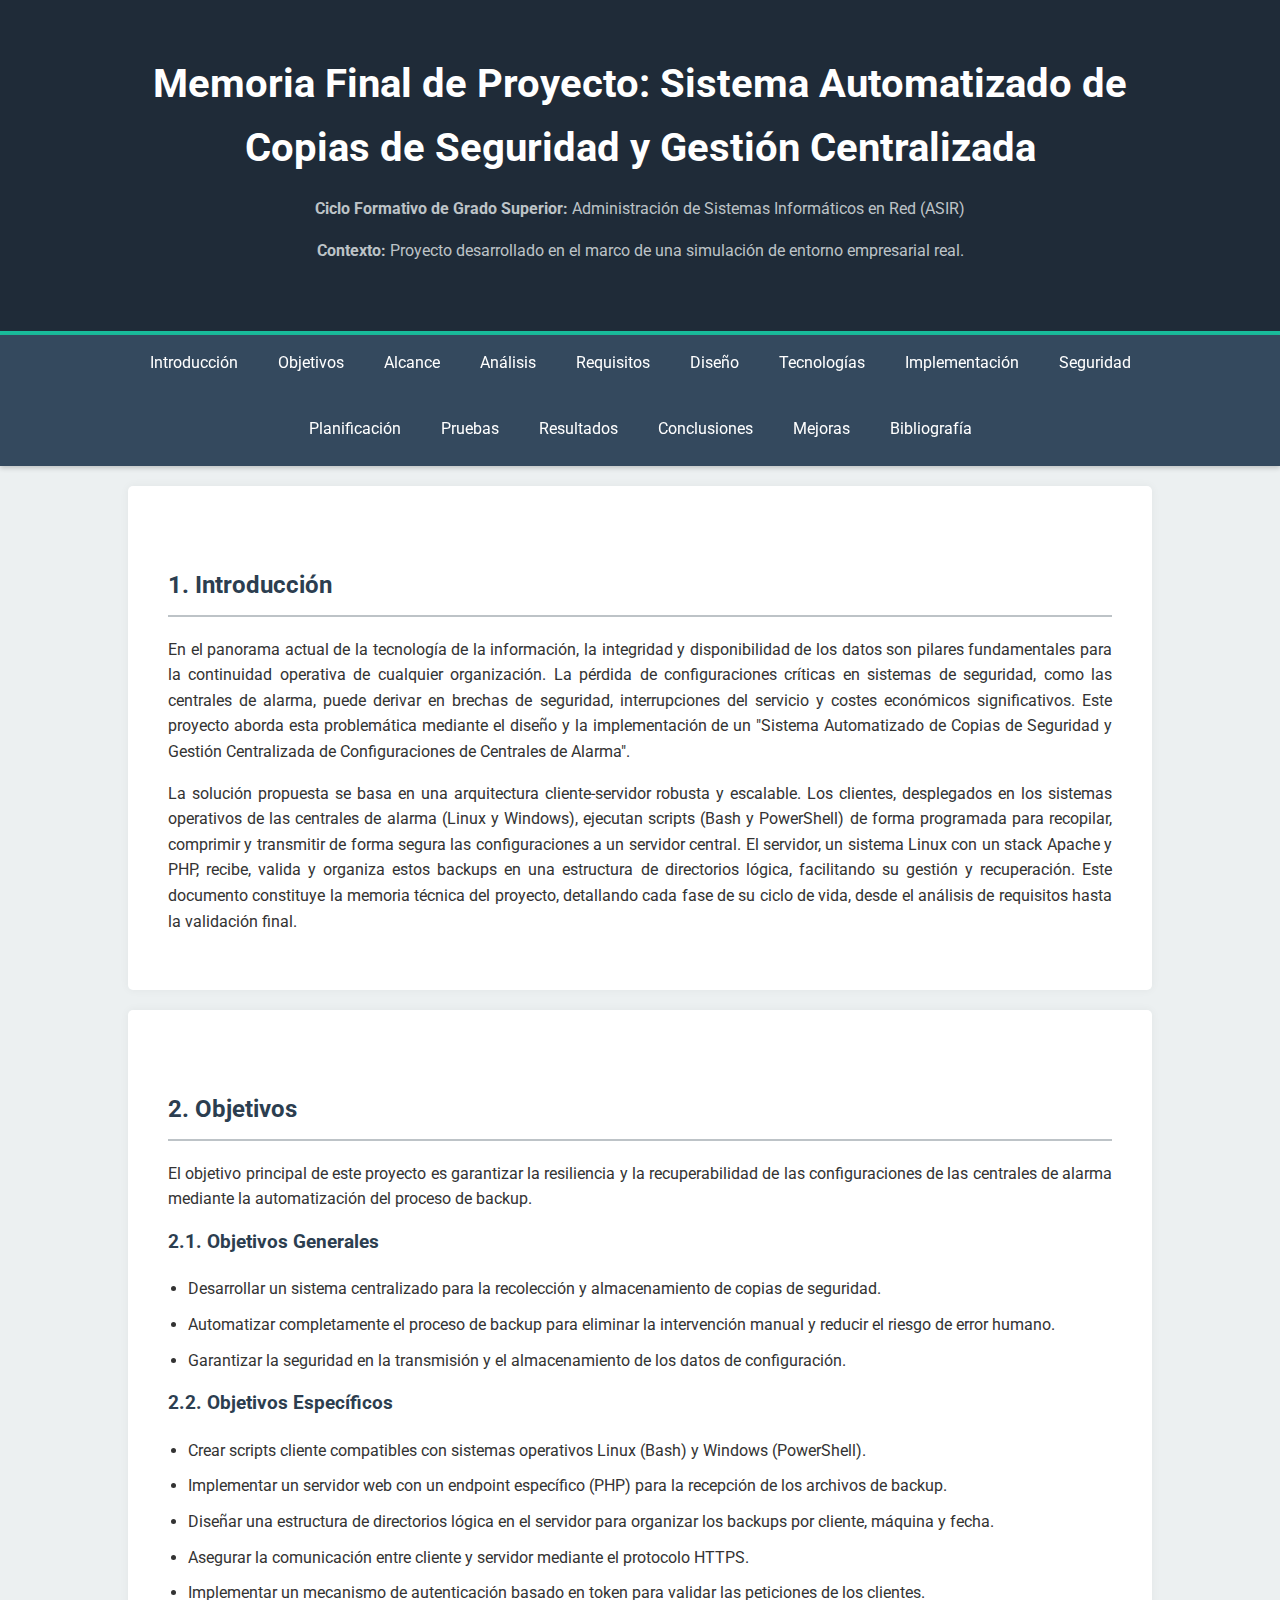
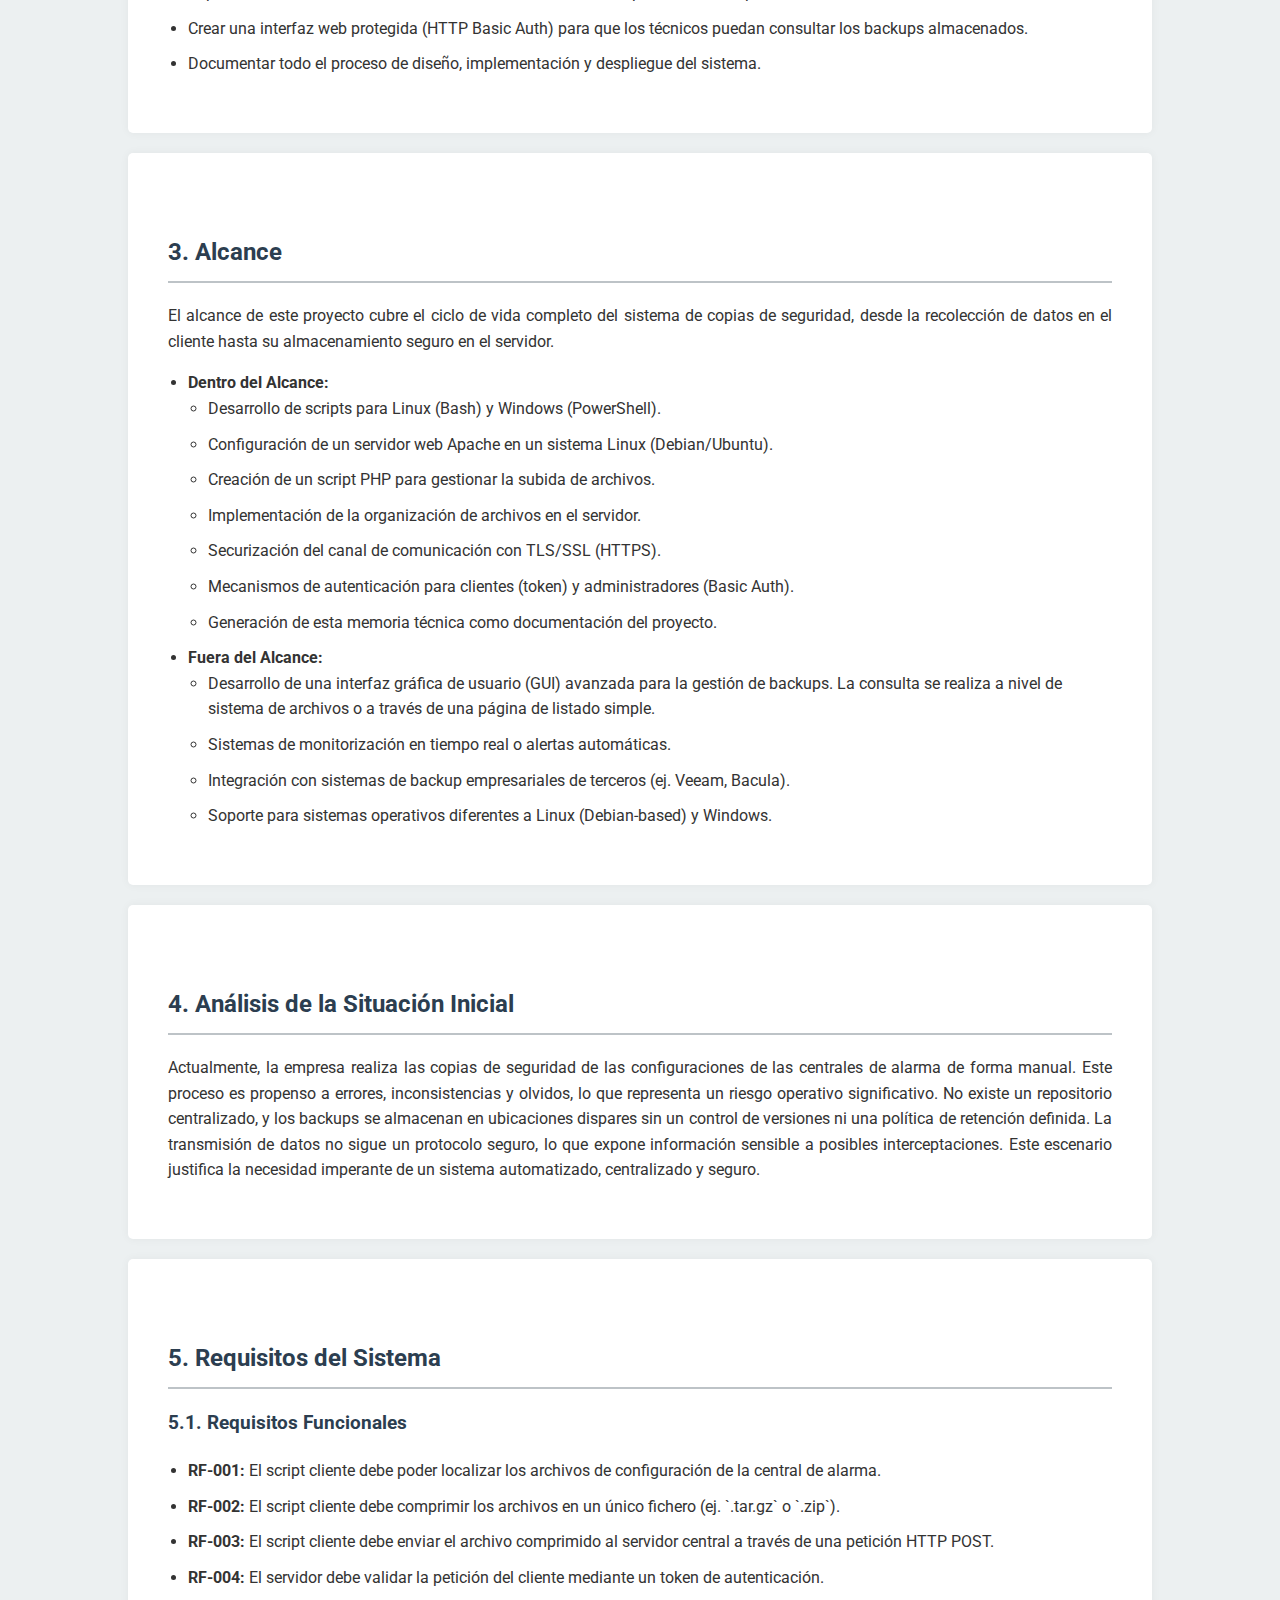
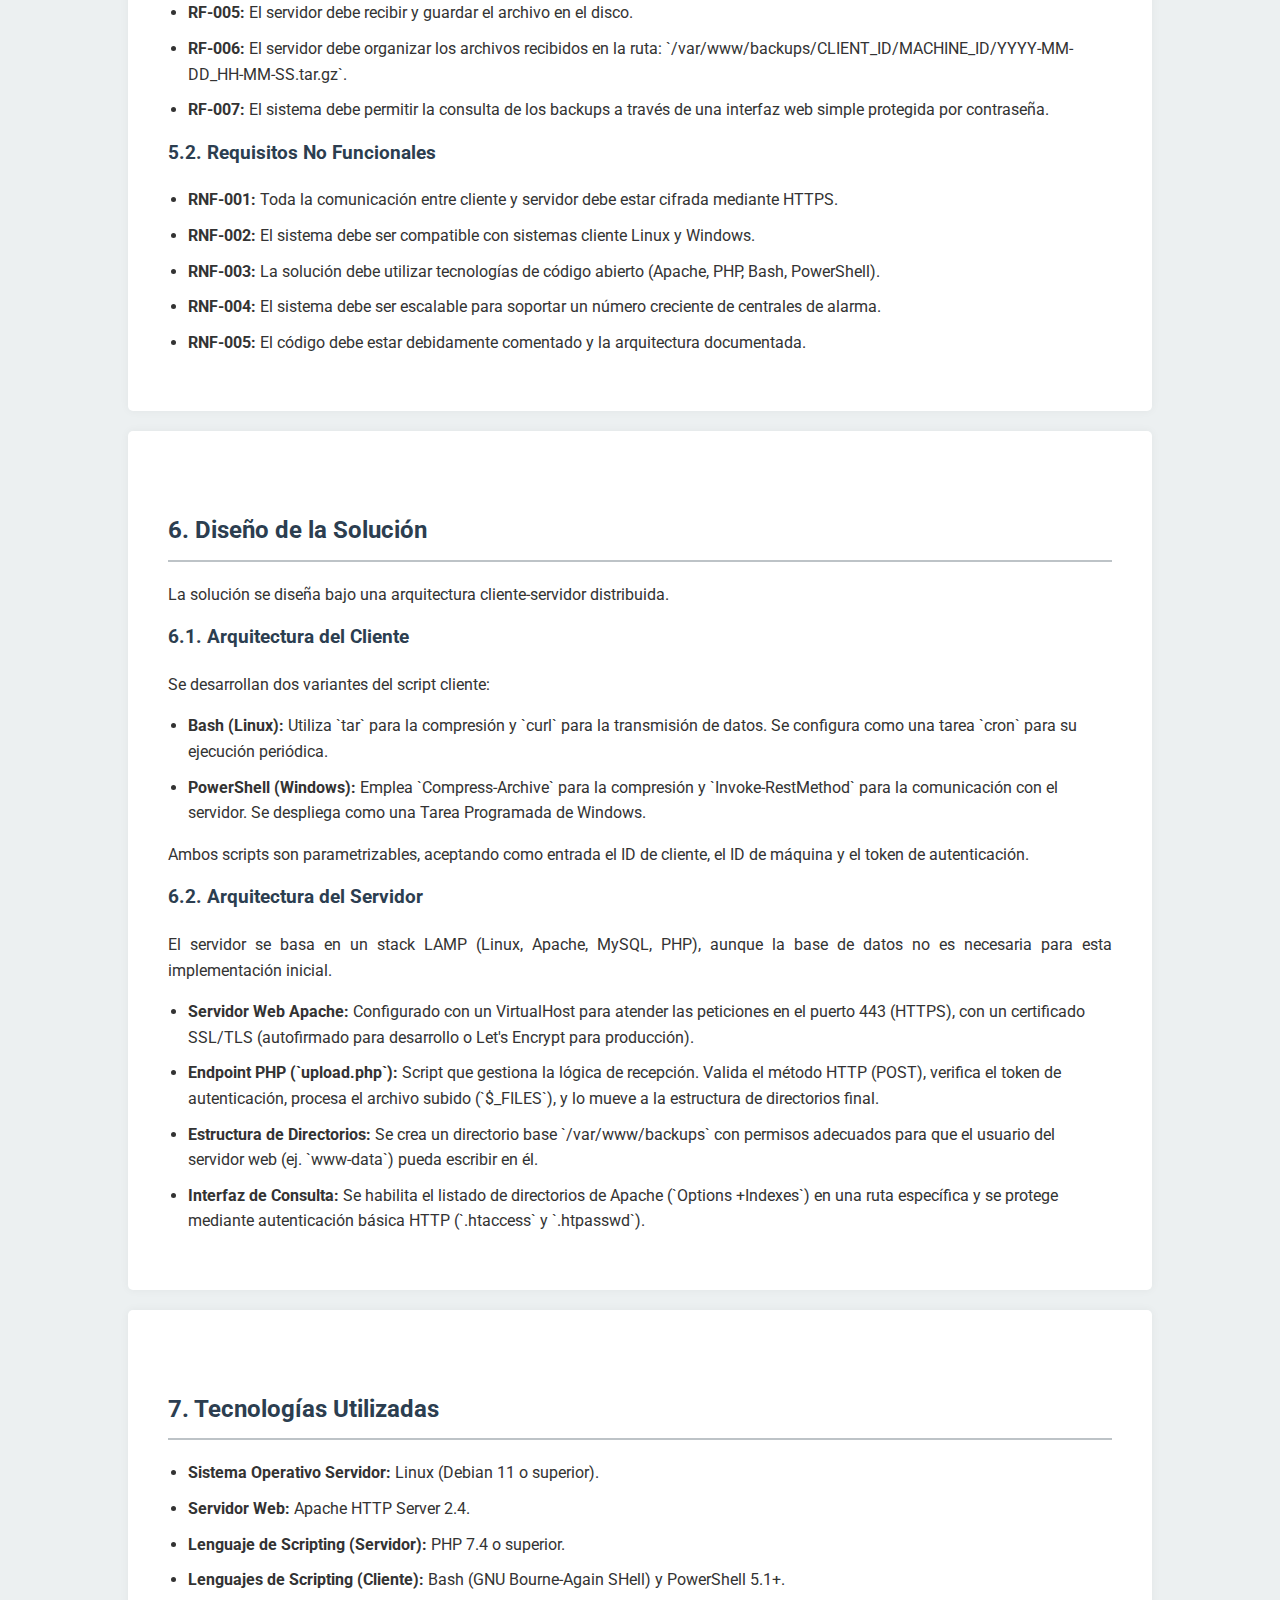
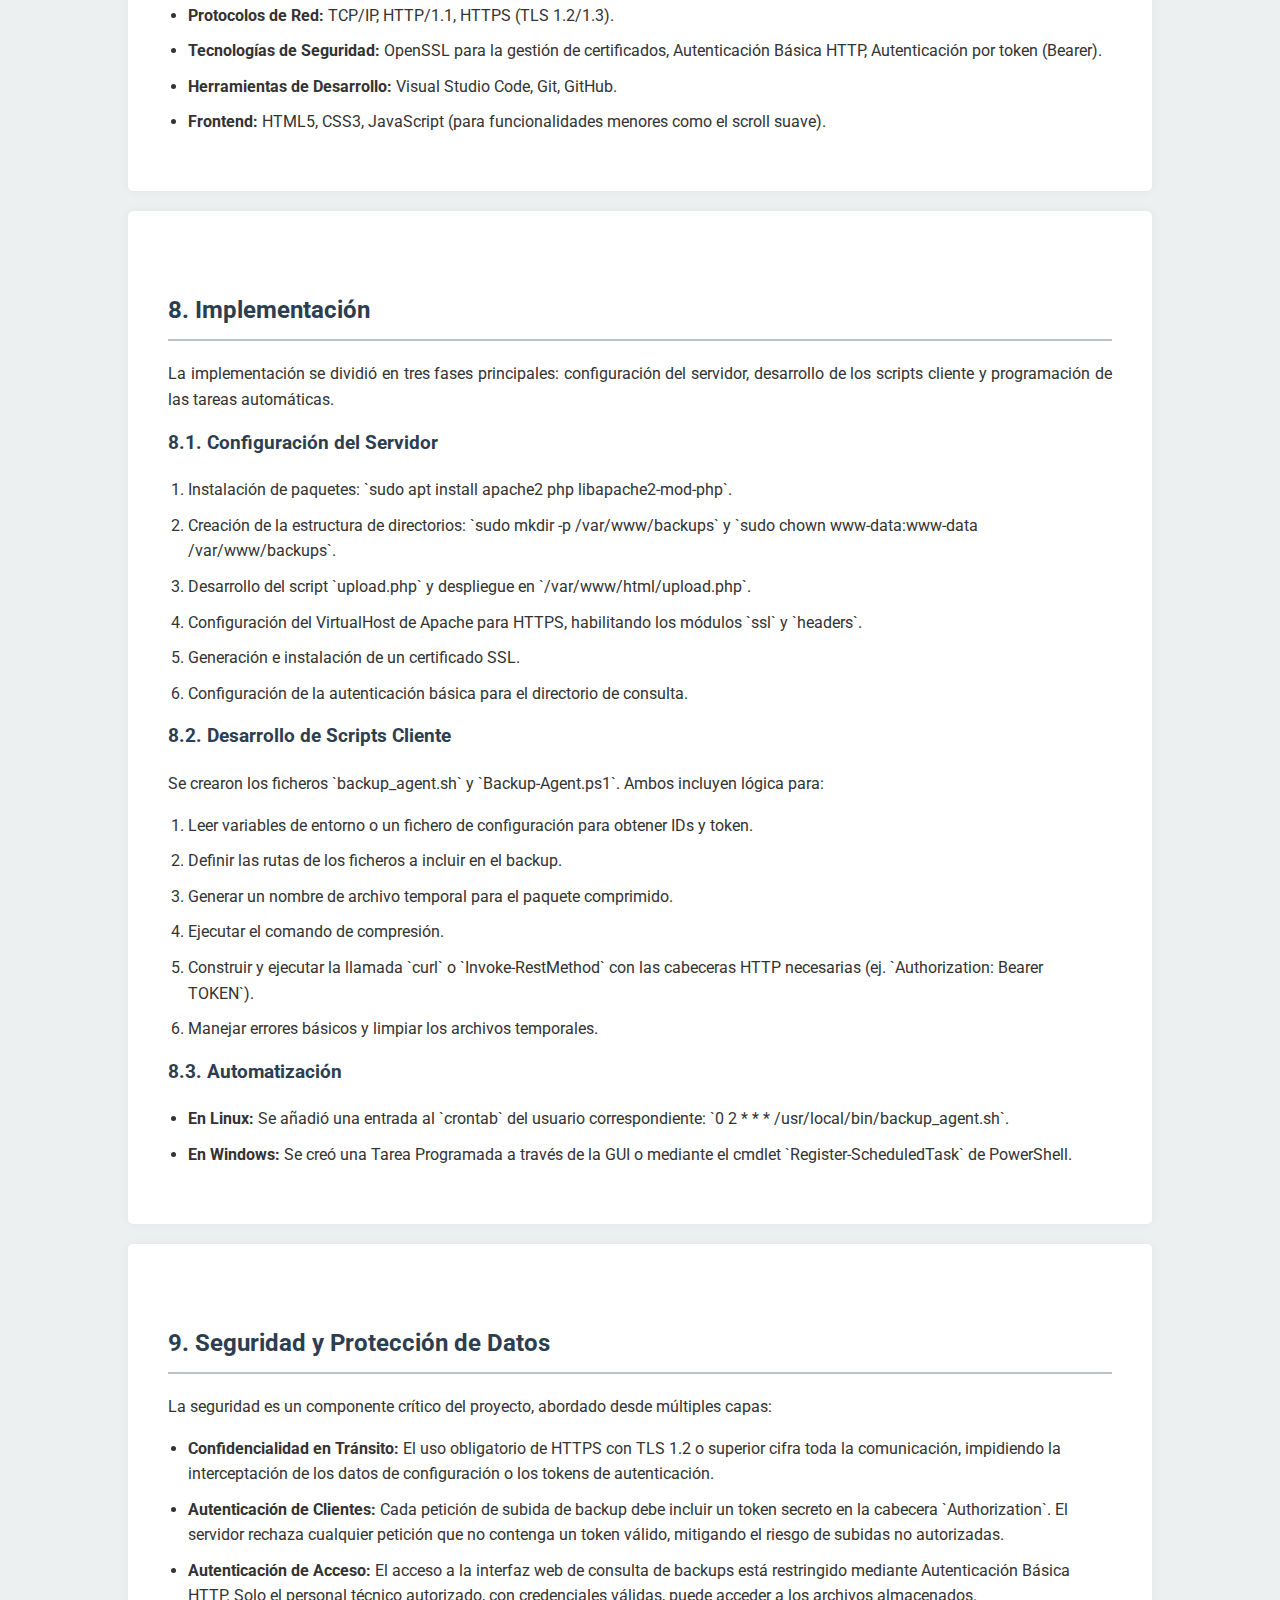
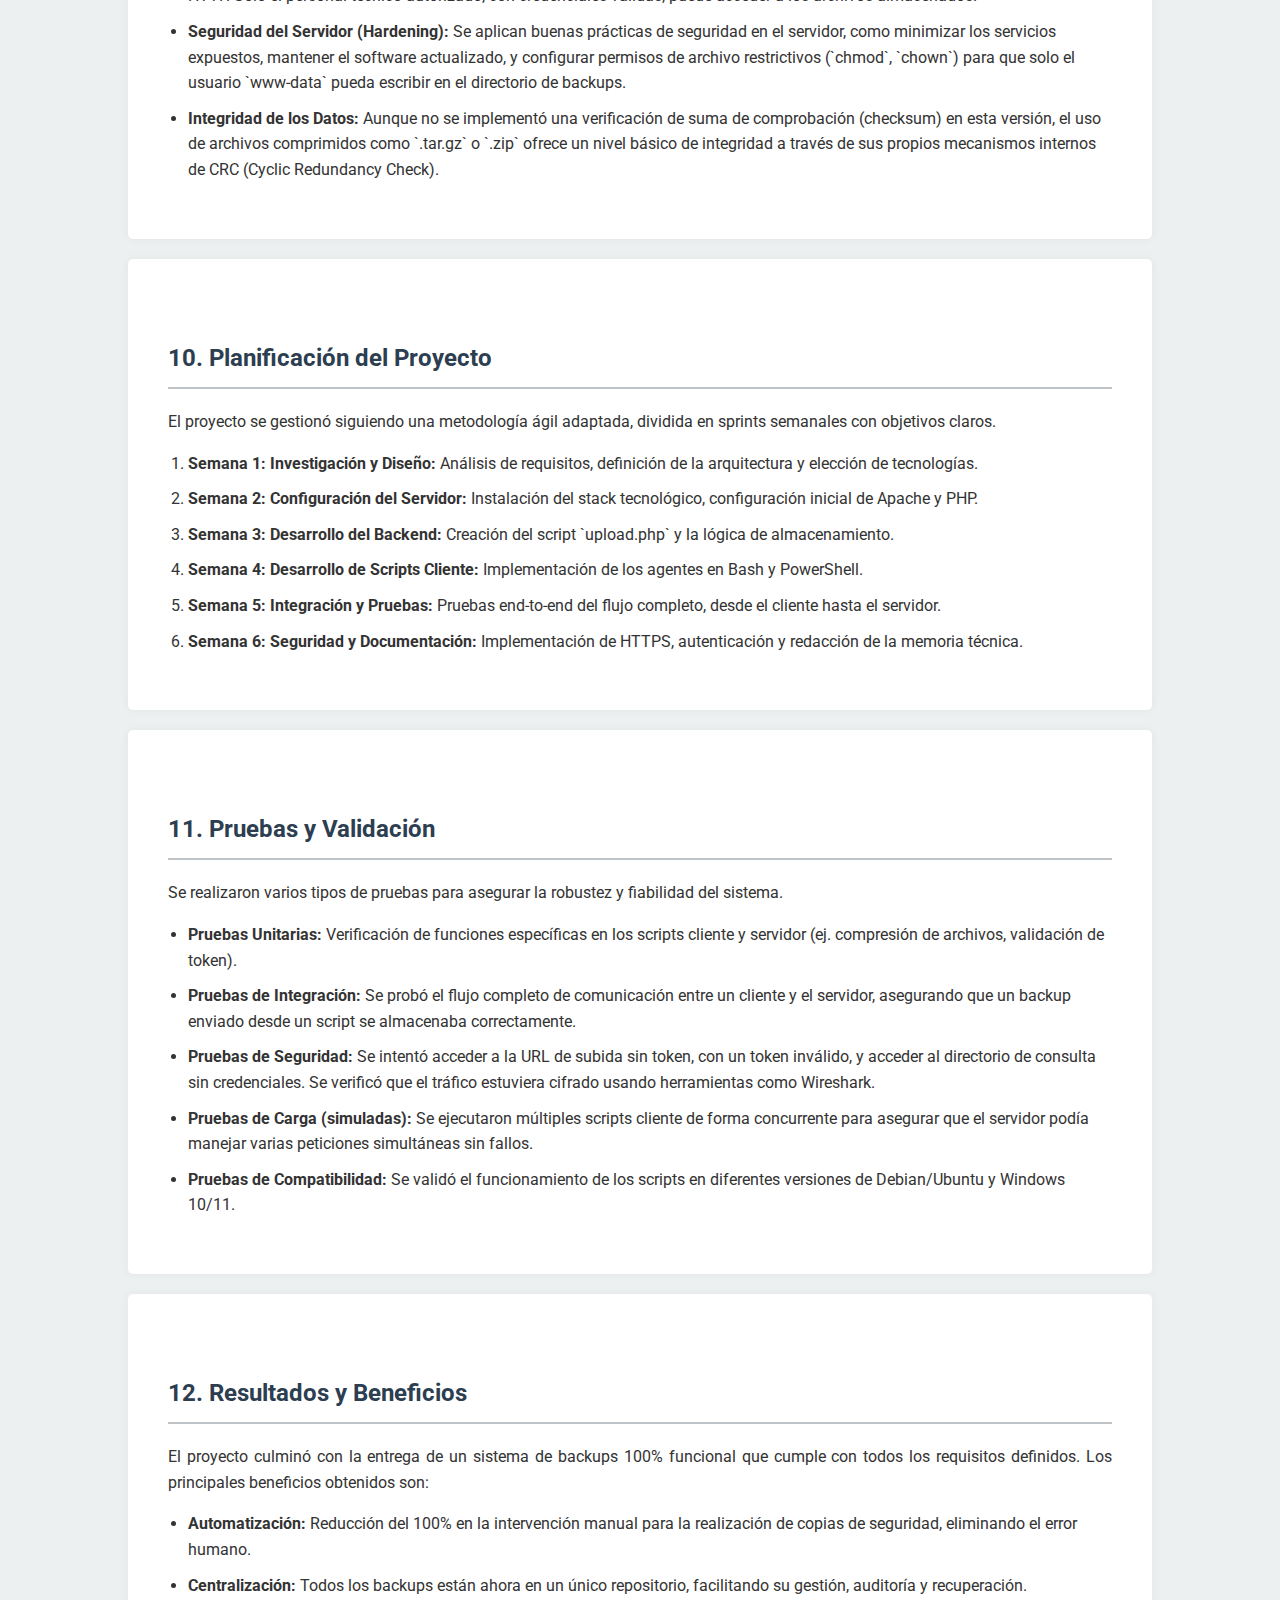
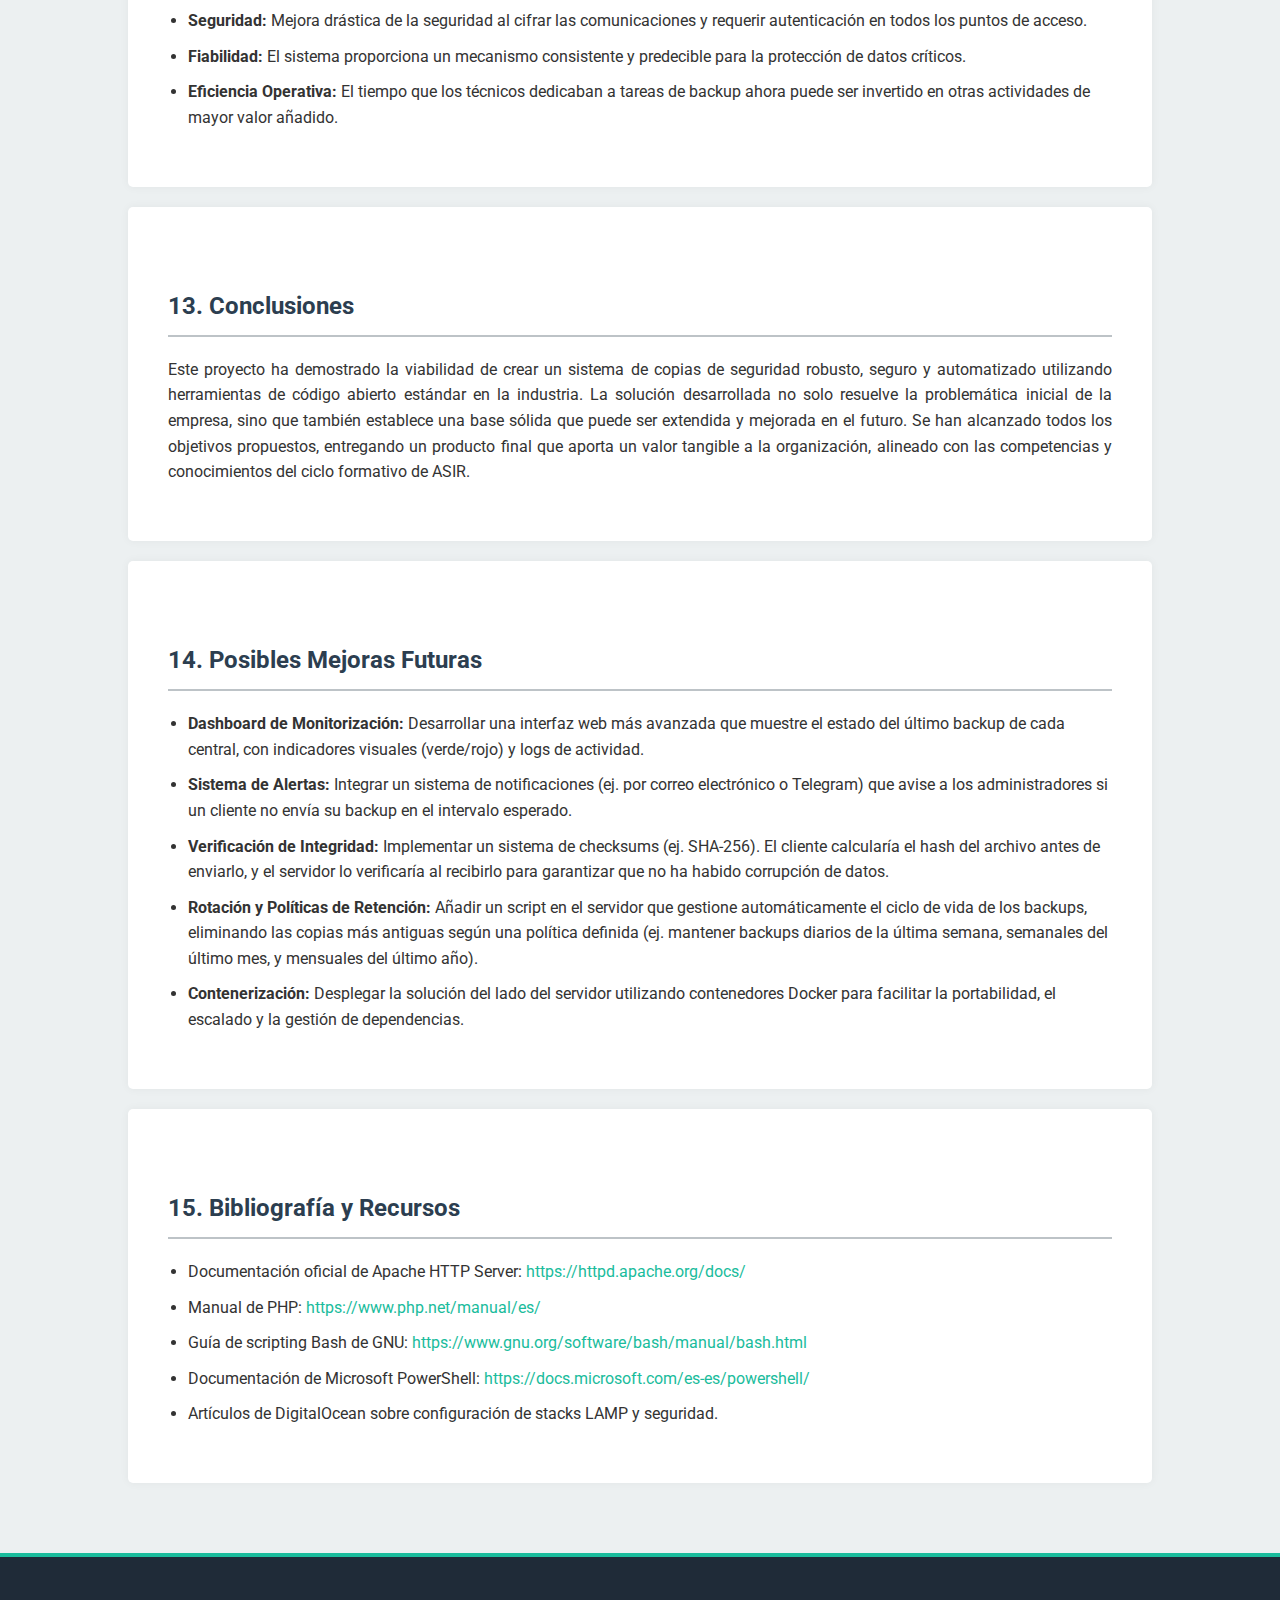
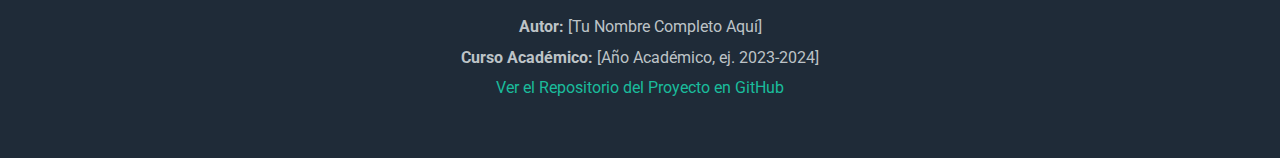
<file: index.html>
<!DOCTYPE html>
<html lang="es">
<head>
    <meta charset="UTF-8">
    <meta name="viewport" content="width=device-width, initial-scale=1.0">
    <title>Proyecto ASIR: Sistema Automatizado de Copias de Seguridad</title>
    <link rel="stylesheet" href="css/style.css">
    <link href="https://fonts.googleapis.com/css2?family=Roboto:wght@300;400;700&display=swap" rel="stylesheet">
</head>
<body>

    <header>
        <div class="container">
            <h1>Memoria Final de Proyecto: Sistema Automatizado de Copias de Seguridad y Gestión Centralizada</h1>
            <p><strong>Ciclo Formativo de Grado Superior:</strong> Administración de Sistemas Informáticos en Red (ASIR)</p>
            <p><strong>Contexto:</strong> Proyecto desarrollado en el marco de una simulación de entorno empresarial real.</p>
        </div>
    </header>

    <nav>
        <div class="container">
            <ul>
                <li><a href="#introduccion">Introducción</a></li>
                <li><a href="#objetivos">Objetivos</a></li>
                <li><a href="#alcance">Alcance</a></li>
                <li><a href="#analisis">Análisis</a></li>
                <li><a href="#requisitos">Requisitos</a></li>
                <li><a href="#diseno">Diseño</a></li>
                <li><a href="#tecnologias">Tecnologías</a></li>
                <li><a href="#implementacion">Implementación</a></li>
                <li><a href="#seguridad">Seguridad</a></li>
                <li><a href="#planificacion">Planificación</a></li>
                <li><a href="#pruebas">Pruebas</a></li>
                <li><a href="#resultados">Resultados</a></li>
                <li><a href="#conclusiones">Conclusiones</a></li>
                <li><a href="#mejoras">Mejoras</a></li>
                <li><a href="#bibliografia">Bibliografía</a></li>
            </ul>
        </div>
    </nav>

    <main class="container">
        <section id="introduccion">
            <h2>1. Introducción</h2>
            <p>En el panorama actual de la tecnología de la información, la integridad y disponibilidad de los datos son pilares fundamentales para la continuidad operativa de cualquier organización. La pérdida de configuraciones críticas en sistemas de seguridad, como las centrales de alarma, puede derivar en brechas de seguridad, interrupciones del servicio y costes económicos significativos. Este proyecto aborda esta problemática mediante el diseño y la implementación de un "Sistema Automatizado de Copias de Seguridad y Gestión Centralizada de Configuraciones de Centrales de Alarma".</p>
            <p>La solución propuesta se basa en una arquitectura cliente-servidor robusta y escalable. Los clientes, desplegados en los sistemas operativos de las centrales de alarma (Linux y Windows), ejecutan scripts (Bash y PowerShell) de forma programada para recopilar, comprimir y transmitir de forma segura las configuraciones a un servidor central. El servidor, un sistema Linux con un stack Apache y PHP, recibe, valida y organiza estos backups en una estructura de directorios lógica, facilitando su gestión y recuperación. Este documento constituye la memoria técnica del proyecto, detallando cada fase de su ciclo de vida, desde el análisis de requisitos hasta la validación final.</p>
        </section>

        <section id="objetivos">
            <h2>2. Objetivos</h2>
            <p>El objetivo principal de este proyecto es garantizar la resiliencia y la recuperabilidad de las configuraciones de las centrales de alarma mediante la automatización del proceso de backup.</p>
            <h3>2.1. Objetivos Generales</h3>
            <ul>
                <li>Desarrollar un sistema centralizado para la recolección y almacenamiento de copias de seguridad.</li>
                <li>Automatizar completamente el proceso de backup para eliminar la intervención manual y reducir el riesgo de error humano.</li>
                <li>Garantizar la seguridad en la transmisión y el almacenamiento de los datos de configuración.</li>
            </ul>
            <h3>2.2. Objetivos Específicos</h3>
            <ul>
                <li>Crear scripts cliente compatibles con sistemas operativos Linux (Bash) y Windows (PowerShell).</li>
                <li>Implementar un servidor web con un endpoint específico (PHP) para la recepción de los archivos de backup.</li>
                <li>Diseñar una estructura de directorios lógica en el servidor para organizar los backups por cliente, máquina y fecha.</li>
                <li>Asegurar la comunicación entre cliente y servidor mediante el protocolo HTTPS.</li>
                <li>Implementar un mecanismo de autenticación basado en token para validar las peticiones de los clientes.</li>
                <li>Crear una interfaz web protegida (HTTP Basic Auth) para que los técnicos puedan consultar los backups almacenados.</li>
                <li>Documentar todo el proceso de diseño, implementación y despliegue del sistema.</li>
            </ul>
        </section>

        <section id="alcance">
            <h2>3. Alcance</h2>
            <p>El alcance de este proyecto cubre el ciclo de vida completo del sistema de copias de seguridad, desde la recolección de datos en el cliente hasta su almacenamiento seguro en el servidor.</p>
            <ul>
                <li><strong>Dentro del Alcance:</strong>
                    <ul>
                        <li>Desarrollo de scripts para Linux (Bash) y Windows (PowerShell).</li>
                        <li>Configuración de un servidor web Apache en un sistema Linux (Debian/Ubuntu).</li>
                        <li>Creación de un script PHP para gestionar la subida de archivos.</li>
                        <li>Implementación de la organización de archivos en el servidor.</li>
                        <li>Securización del canal de comunicación con TLS/SSL (HTTPS).</li>
                        <li>Mecanismos de autenticación para clientes (token) y administradores (Basic Auth).</li>
                        <li>Generación de esta memoria técnica como documentación del proyecto.</li>
                    </ul>
                </li>
                <li><strong>Fuera del Alcance:</strong>
                    <ul>
                        <li>Desarrollo de una interfaz gráfica de usuario (GUI) avanzada para la gestión de backups. La consulta se realiza a nivel de sistema de archivos o a través de una página de listado simple.</li>
                        <li>Sistemas de monitorización en tiempo real o alertas automáticas.</li>
                        <li>Integración con sistemas de backup empresariales de terceros (ej. Veeam, Bacula).</li>
                        <li>Soporte para sistemas operativos diferentes a Linux (Debian-based) y Windows.</li>
                    </ul>
                </li>
            </ul>
        </section>

        <section id="analisis">
            <h2>4. Análisis de la Situación Inicial</h2>
            <p>Actualmente, la empresa realiza las copias de seguridad de las configuraciones de las centrales de alarma de forma manual. Este proceso es propenso a errores, inconsistencias y olvidos, lo que representa un riesgo operativo significativo. No existe un repositorio centralizado, y los backups se almacenan en ubicaciones dispares sin un control de versiones ni una política de retención definida. La transmisión de datos no sigue un protocolo seguro, lo que expone información sensible a posibles interceptaciones. Este escenario justifica la necesidad imperante de un sistema automatizado, centralizado y seguro.</p>
        </section>

        <section id="requisitos">
            <h2>5. Requisitos del Sistema</h2>
            <h3>5.1. Requisitos Funcionales</h3>
            <ul>
                <li><strong>RF-001:</strong> El script cliente debe poder localizar los archivos de configuración de la central de alarma.</li>
                <li><strong>RF-002:</strong> El script cliente debe comprimir los archivos en un único fichero (ej. `.tar.gz` o `.zip`).</li>
                <li><strong>RF-003:</strong> El script cliente debe enviar el archivo comprimido al servidor central a través de una petición HTTP POST.</li>
                <li><strong>RF-004:</strong> El servidor debe validar la petición del cliente mediante un token de autenticación.</li>
                <li><strong>RF-005:</strong> El servidor debe recibir y guardar el archivo en el disco.</li>
                <li><strong>RF-006:</strong> El servidor debe organizar los archivos recibidos en la ruta: `/var/www/backups/CLIENT_ID/MACHINE_ID/YYYY-MM-DD_HH-MM-SS.tar.gz`.</li>
                <li><strong>RF-007:</strong> El sistema debe permitir la consulta de los backups a través de una interfaz web simple protegida por contraseña.</li>
            </ul>
            <h3>5.2. Requisitos No Funcionales</h3>
            <ul>
                <li><strong>RNF-001:</strong> Toda la comunicación entre cliente y servidor debe estar cifrada mediante HTTPS.</li>
                <li><strong>RNF-002:</strong> El sistema debe ser compatible con sistemas cliente Linux y Windows.</li>
                <li><strong>RNF-003:</strong> La solución debe utilizar tecnologías de código abierto (Apache, PHP, Bash, PowerShell).</li>
                <li><strong>RNF-004:</strong> El sistema debe ser escalable para soportar un número creciente de centrales de alarma.</li>
                <li><strong>RNF-005:</strong> El código debe estar debidamente comentado y la arquitectura documentada.</li>
            </ul>
        </section>

        <section id="diseno">
            <h2>6. Diseño de la Solución</h2>
            <p>La solución se diseña bajo una arquitectura cliente-servidor distribuida.</p>
            <h3>6.1. Arquitectura del Cliente</h3>
            <p>Se desarrollan dos variantes del script cliente:</p>
            <ul>
                <li><strong>Bash (Linux):</strong> Utiliza `tar` para la compresión y `curl` para la transmisión de datos. Se configura como una tarea `cron` para su ejecución periódica.</li>
                <li><strong>PowerShell (Windows):</strong> Emplea `Compress-Archive` para la compresión y `Invoke-RestMethod` para la comunicación con el servidor. Se despliega como una Tarea Programada de Windows.</li>
            </ul>
            <p>Ambos scripts son parametrizables, aceptando como entrada el ID de cliente, el ID de máquina y el token de autenticación.</p>
            <h3>6.2. Arquitectura del Servidor</h3>
            <p>El servidor se basa en un stack LAMP (Linux, Apache, MySQL, PHP), aunque la base de datos no es necesaria para esta implementación inicial.</p>
            <ul>
                <li><strong>Servidor Web Apache:</strong> Configurado con un VirtualHost para atender las peticiones en el puerto 443 (HTTPS), con un certificado SSL/TLS (autofirmado para desarrollo o Let's Encrypt para producción).</li>
                <li><strong>Endpoint PHP (`upload.php`):</strong> Script que gestiona la lógica de recepción. Valida el método HTTP (POST), verifica el token de autenticación, procesa el archivo subido (`$_FILES`), y lo mueve a la estructura de directorios final.</li>
                <li><strong>Estructura de Directorios:</strong> Se crea un directorio base `/var/www/backups` con permisos adecuados para que el usuario del servidor web (ej. `www-data`) pueda escribir en él.</li>
                <li><strong>Interfaz de Consulta:</strong> Se habilita el listado de directorios de Apache (`Options +Indexes`) en una ruta específica y se protege mediante autenticación básica HTTP (`.htaccess` y `.htpasswd`).</li>
            </ul>
        </section>

        <section id="tecnologias">
            <h2>7. Tecnologías Utilizadas</h2>
            <ul>
                <li><strong>Sistema Operativo Servidor:</strong> Linux (Debian 11 o superior).</li>
                <li><strong>Servidor Web:</strong> Apache HTTP Server 2.4.</li>
                <li><strong>Lenguaje de Scripting (Servidor):</strong> PHP 7.4 o superior.</li>
                <li><strong>Lenguajes de Scripting (Cliente):</strong> Bash (GNU Bourne-Again SHell) y PowerShell 5.1+.</li>
                <li><strong>Protocolos de Red:</strong> TCP/IP, HTTP/1.1, HTTPS (TLS 1.2/1.3).</li>
                <li><strong>Tecnologías de Seguridad:</strong> OpenSSL para la gestión de certificados, Autenticación Básica HTTP, Autenticación por token (Bearer).</li>
                <li><strong>Herramientas de Desarrollo:</strong> Visual Studio Code, Git, GitHub.</li>
                <li><strong>Frontend:</strong> HTML5, CSS3, JavaScript (para funcionalidades menores como el scroll suave).</li>
            </ul>
        </section>

        <section id="implementacion">
            <h2>8. Implementación</h2>
            <p>La implementación se dividió en tres fases principales: configuración del servidor, desarrollo de los scripts cliente y programación de las tareas automáticas.</p>
            <h3>8.1. Configuración del Servidor</h3>
            <ol>
                <li>Instalación de paquetes: `sudo apt install apache2 php libapache2-mod-php`.</li>
                <li>Creación de la estructura de directorios: `sudo mkdir -p /var/www/backups` y `sudo chown www-data:www-data /var/www/backups`.</li>
                <li>Desarrollo del script `upload.php` y despliegue en `/var/www/html/upload.php`.</li>
                <li>Configuración del VirtualHost de Apache para HTTPS, habilitando los módulos `ssl` y `headers`.</li>
                <li>Generación e instalación de un certificado SSL.</li>
                <li>Configuración de la autenticación básica para el directorio de consulta.</li>
            </ol>
            <h3>8.2. Desarrollo de Scripts Cliente</h3>
            <p>Se crearon los ficheros `backup_agent.sh` y `Backup-Agent.ps1`. Ambos incluyen lógica para:
            <ol>
                <li>Leer variables de entorno o un fichero de configuración para obtener IDs y token.</li>
                <li>Definir las rutas de los ficheros a incluir en el backup.</li>
                <li>Generar un nombre de archivo temporal para el paquete comprimido.</li>
                <li>Ejecutar el comando de compresión.</li>
                <li>Construir y ejecutar la llamada `curl` o `Invoke-RestMethod` con las cabeceras HTTP necesarias (ej. `Authorization: Bearer TOKEN`).</li>
                <li>Manejar errores básicos y limpiar los archivos temporales.</li>
            </ol>
            <h3>8.3. Automatización</h3>
            <ul>
                <li><strong>En Linux:</strong> Se añadió una entrada al `crontab` del usuario correspondiente: `0 2 * * * /usr/local/bin/backup_agent.sh`.</li>
                <li><strong>En Windows:</strong> Se creó una Tarea Programada a través de la GUI o mediante el cmdlet `Register-ScheduledTask` de PowerShell.</li>
            </ul>
        </section>

        <section id="seguridad">
            <h2>9. Seguridad y Protección de Datos</h2>
            <p>La seguridad es un componente crítico del proyecto, abordado desde múltiples capas:</p>
            <ul>
                <li><strong>Confidencialidad en Tránsito:</strong> El uso obligatorio de HTTPS con TLS 1.2 o superior cifra toda la comunicación, impidiendo la interceptación de los datos de configuración o los tokens de autenticación.</li>
                <li><strong>Autenticación de Clientes:</strong> Cada petición de subida de backup debe incluir un token secreto en la cabecera `Authorization`. El servidor rechaza cualquier petición que no contenga un token válido, mitigando el riesgo de subidas no autorizadas.</li>
                <li><strong>Autenticación de Acceso:</strong> El acceso a la interfaz web de consulta de backups está restringido mediante Autenticación Básica HTTP. Solo el personal técnico autorizado, con credenciales válidas, puede acceder a los archivos almacenados.</li>
                <li><strong>Seguridad del Servidor (Hardening):</strong> Se aplican buenas prácticas de seguridad en el servidor, como minimizar los servicios expuestos, mantener el software actualizado, y configurar permisos de archivo restrictivos (`chmod`, `chown`) para que solo el usuario `www-data` pueda escribir en el directorio de backups.</li>
                <li><strong>Integridad de los Datos:</strong> Aunque no se implementó una verificación de suma de comprobación (checksum) en esta versión, el uso de archivos comprimidos como `.tar.gz` o `.zip` ofrece un nivel básico de integridad a través de sus propios mecanismos internos de CRC (Cyclic Redundancy Check).</li>
            </ul>
        </section>

        <section id="planificacion">
            <h2>10. Planificación del Proyecto</h2>
            <p>El proyecto se gestionó siguiendo una metodología ágil adaptada, dividida en sprints semanales con objetivos claros.</p>
            <ol>
                <li><strong>Semana 1: Investigación y Diseño:</strong> Análisis de requisitos, definición de la arquitectura y elección de tecnologías.</li>
                <li><strong>Semana 2: Configuración del Servidor:</strong> Instalación del stack tecnológico, configuración inicial de Apache y PHP.</li>
                <li><strong>Semana 3: Desarrollo del Backend:</strong> Creación del script `upload.php` y la lógica de almacenamiento.</li>
                <li><strong>Semana 4: Desarrollo de Scripts Cliente:</strong> Implementación de los agentes en Bash y PowerShell.</li>
                <li><strong>Semana 5: Integración y Pruebas:</strong> Pruebas end-to-end del flujo completo, desde el cliente hasta el servidor.</li>
                <li><strong>Semana 6: Seguridad y Documentación:</strong> Implementación de HTTPS, autenticación y redacción de la memoria técnica.</li>
            </ol>
        </section>

        <section id="pruebas">
            <h2>11. Pruebas y Validación</h2>
            <p>Se realizaron varios tipos de pruebas para asegurar la robustez y fiabilidad del sistema.</p>
            <ul>
                <li><strong>Pruebas Unitarias:</strong> Verificación de funciones específicas en los scripts cliente y servidor (ej. compresión de archivos, validación de token).</li>
                <li><strong>Pruebas de Integración:</strong> Se probó el flujo completo de comunicación entre un cliente y el servidor, asegurando que un backup enviado desde un script se almacenaba correctamente.</li>
                <li><strong>Pruebas de Seguridad:</strong> Se intentó acceder a la URL de subida sin token, con un token inválido, y acceder al directorio de consulta sin credenciales. Se verificó que el tráfico estuviera cifrado usando herramientas como Wireshark.</li>
                <li><strong>Pruebas de Carga (simuladas):</strong> Se ejecutaron múltiples scripts cliente de forma concurrente para asegurar que el servidor podía manejar varias peticiones simultáneas sin fallos.</li>
                <li><strong>Pruebas de Compatibilidad:</strong> Se validó el funcionamiento de los scripts en diferentes versiones de Debian/Ubuntu y Windows 10/11.</li>
            </ul>
        </section>

        <section id="resultados">
            <h2>12. Resultados y Beneficios</h2>
            <p>El proyecto culminó con la entrega de un sistema de backups 100% funcional que cumple con todos los requisitos definidos. Los principales beneficios obtenidos son:</p>
            <ul>
                <li><strong>Automatización:</strong> Reducción del 100% en la intervención manual para la realización de copias de seguridad, eliminando el error humano.</li>
                <li><strong>Centralización:</strong> Todos los backups están ahora en un único repositorio, facilitando su gestión, auditoría y recuperación.</li>
                <li><strong>Seguridad:</strong> Mejora drástica de la seguridad al cifrar las comunicaciones y requerir autenticación en todos los puntos de acceso.</li>
                <li><strong>Fiabilidad:</strong> El sistema proporciona un mecanismo consistente y predecible para la protección de datos críticos.</li>
                <li><strong>Eficiencia Operativa:</strong> El tiempo que los técnicos dedicaban a tareas de backup ahora puede ser invertido en otras actividades de mayor valor añadido.</li>
            </ul>
        </section>

        <section id="conclusiones">
            <h2>13. Conclusiones</h2>
            <p>Este proyecto ha demostrado la viabilidad de crear un sistema de copias de seguridad robusto, seguro y automatizado utilizando herramientas de código abierto estándar en la industria. La solución desarrollada no solo resuelve la problemática inicial de la empresa, sino que también establece una base sólida que puede ser extendida y mejorada en el futuro. Se han alcanzado todos los objetivos propuestos, entregando un producto final que aporta un valor tangible a la organización, alineado con las competencias y conocimientos del ciclo formativo de ASIR.</p>
        </section>

        <section id="mejoras">
            <h2>14. Posibles Mejoras Futuras</h2>
            <ul>
                <li><strong>Dashboard de Monitorización:</strong> Desarrollar una interfaz web más avanzada que muestre el estado del último backup de cada central, con indicadores visuales (verde/rojo) y logs de actividad.</li>
                <li><strong>Sistema de Alertas:</strong> Integrar un sistema de notificaciones (ej. por correo electrónico o Telegram) que avise a los administradores si un cliente no envía su backup en el intervalo esperado.</li>
                <li><strong>Verificación de Integridad:</strong> Implementar un sistema de checksums (ej. SHA-256). El cliente calcularía el hash del archivo antes de enviarlo, y el servidor lo verificaría al recibirlo para garantizar que no ha habido corrupción de datos.</li>
                <li><strong>Rotación y Políticas de Retención:</strong> Añadir un script en el servidor que gestione automáticamente el ciclo de vida de los backups, eliminando las copias más antiguas según una política definida (ej. mantener backups diarios de la última semana, semanales del último mes, y mensuales del último año).</li>
                <li><strong>Contenerización:</strong> Desplegar la solución del lado del servidor utilizando contenedores Docker para facilitar la portabilidad, el escalado y la gestión de dependencias.</li>
            </ul>
        </section>

        <section id="bibliografia">
            <h2>15. Bibliografía y Recursos</h2>
            <ul>
                <li>Documentación oficial de Apache HTTP Server: <a href="https://httpd.apache.org/docs/" target="_blank">https://httpd.apache.org/docs/</a></li>
                <li>Manual de PHP: <a href="https://www.php.net/manual/es/" target="_blank">https://www.php.net/manual/es/</a></li>
                <li>Guía de scripting Bash de GNU: <a href="https://www.gnu.org/software/bash/manual/bash.html" target="_blank">https://www.gnu.org/software/bash/manual/bash.html</a></li>
                <li>Documentación de Microsoft PowerShell: <a href="https://docs.microsoft.com/es-es/powershell/" target="_blank">https://docs.microsoft.com/es-es/powershell/</a></li>
                <li>Artículos de DigitalOcean sobre configuración de stacks LAMP y seguridad.</li>
            </ul>
        </section>
    </main>

    <footer>
        <div class="container">
            <p><strong>Autor:</strong> [Tu Nombre Completo Aquí]</p>
            <p><strong>Curso Académico:</strong> [Año Académico, ej. 2023-2024]</p>
            <p><a href="[URL de tu Repositorio en GitHub]" target="_blank">Ver el Repositorio del Proyecto en GitHub</a></p>
        </div>
    </footer>

    <script src="js/script.js"></script>
</body>
</html>
</file>
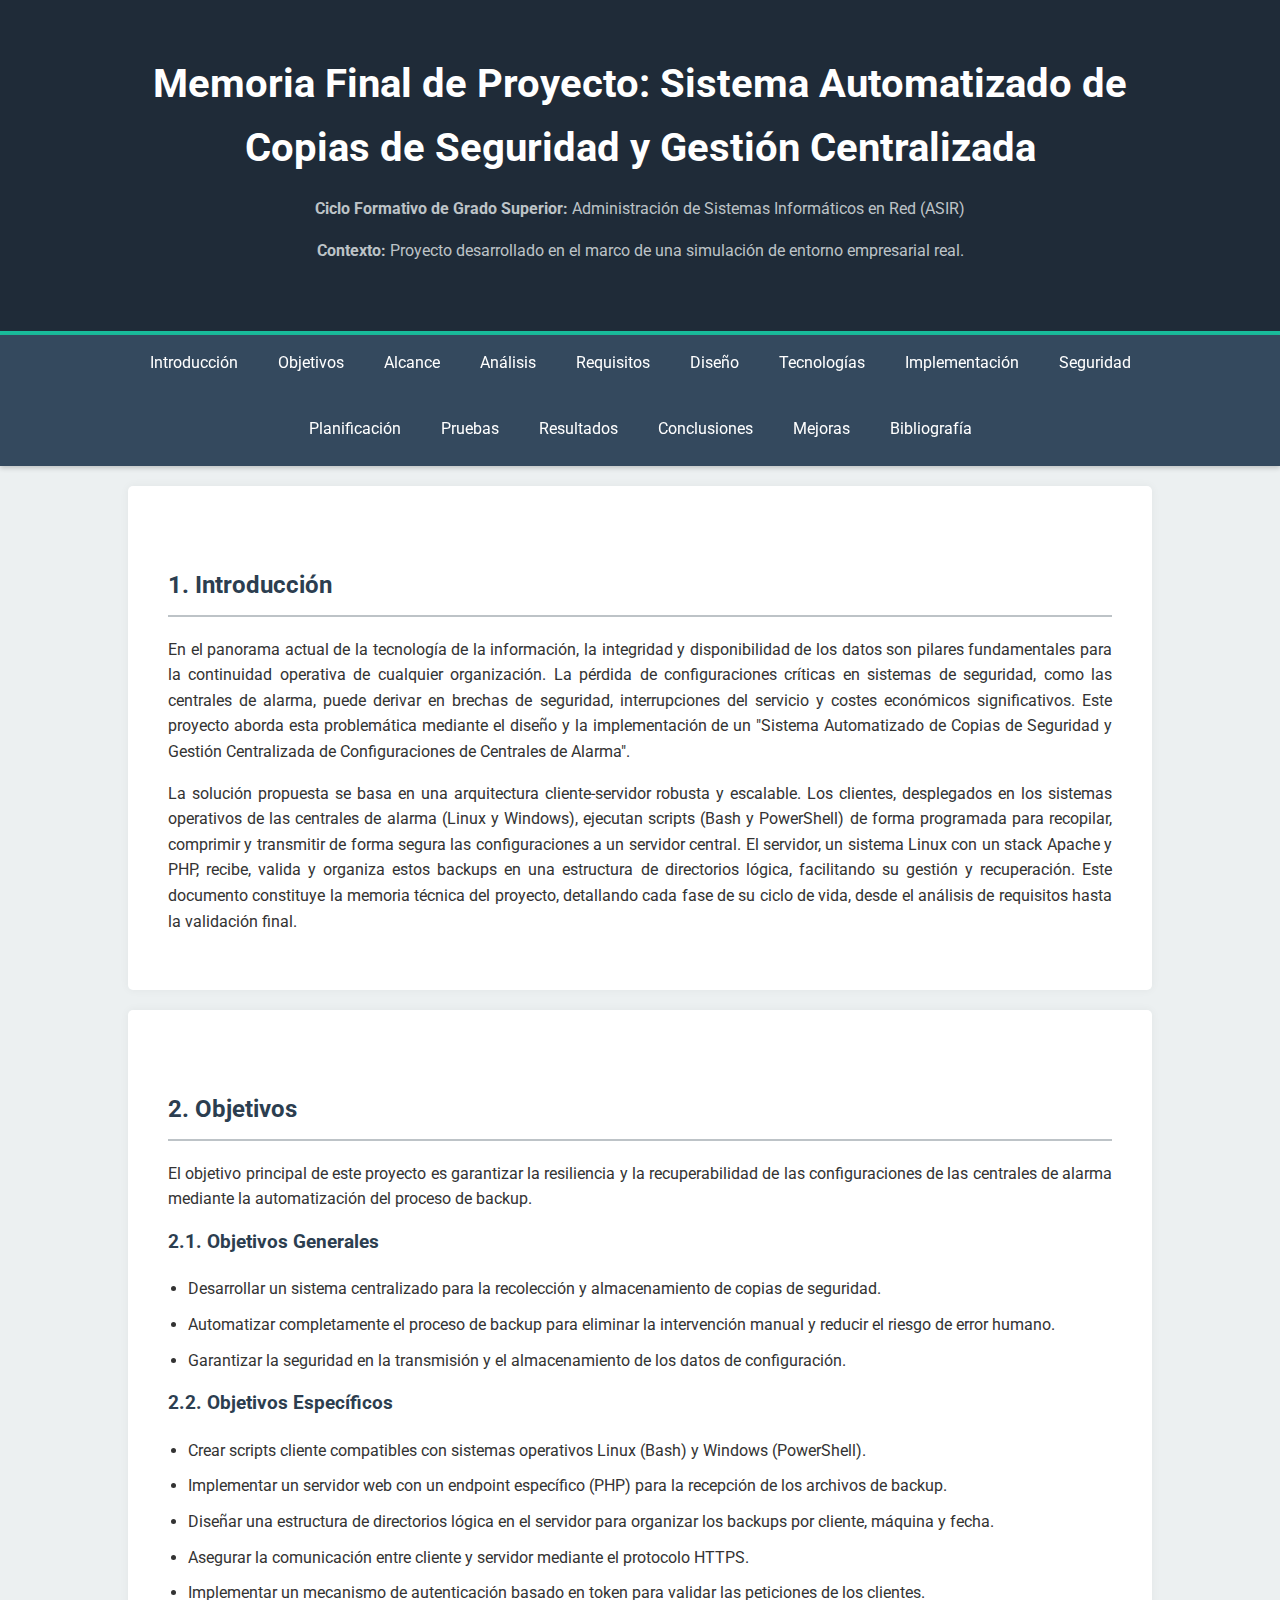
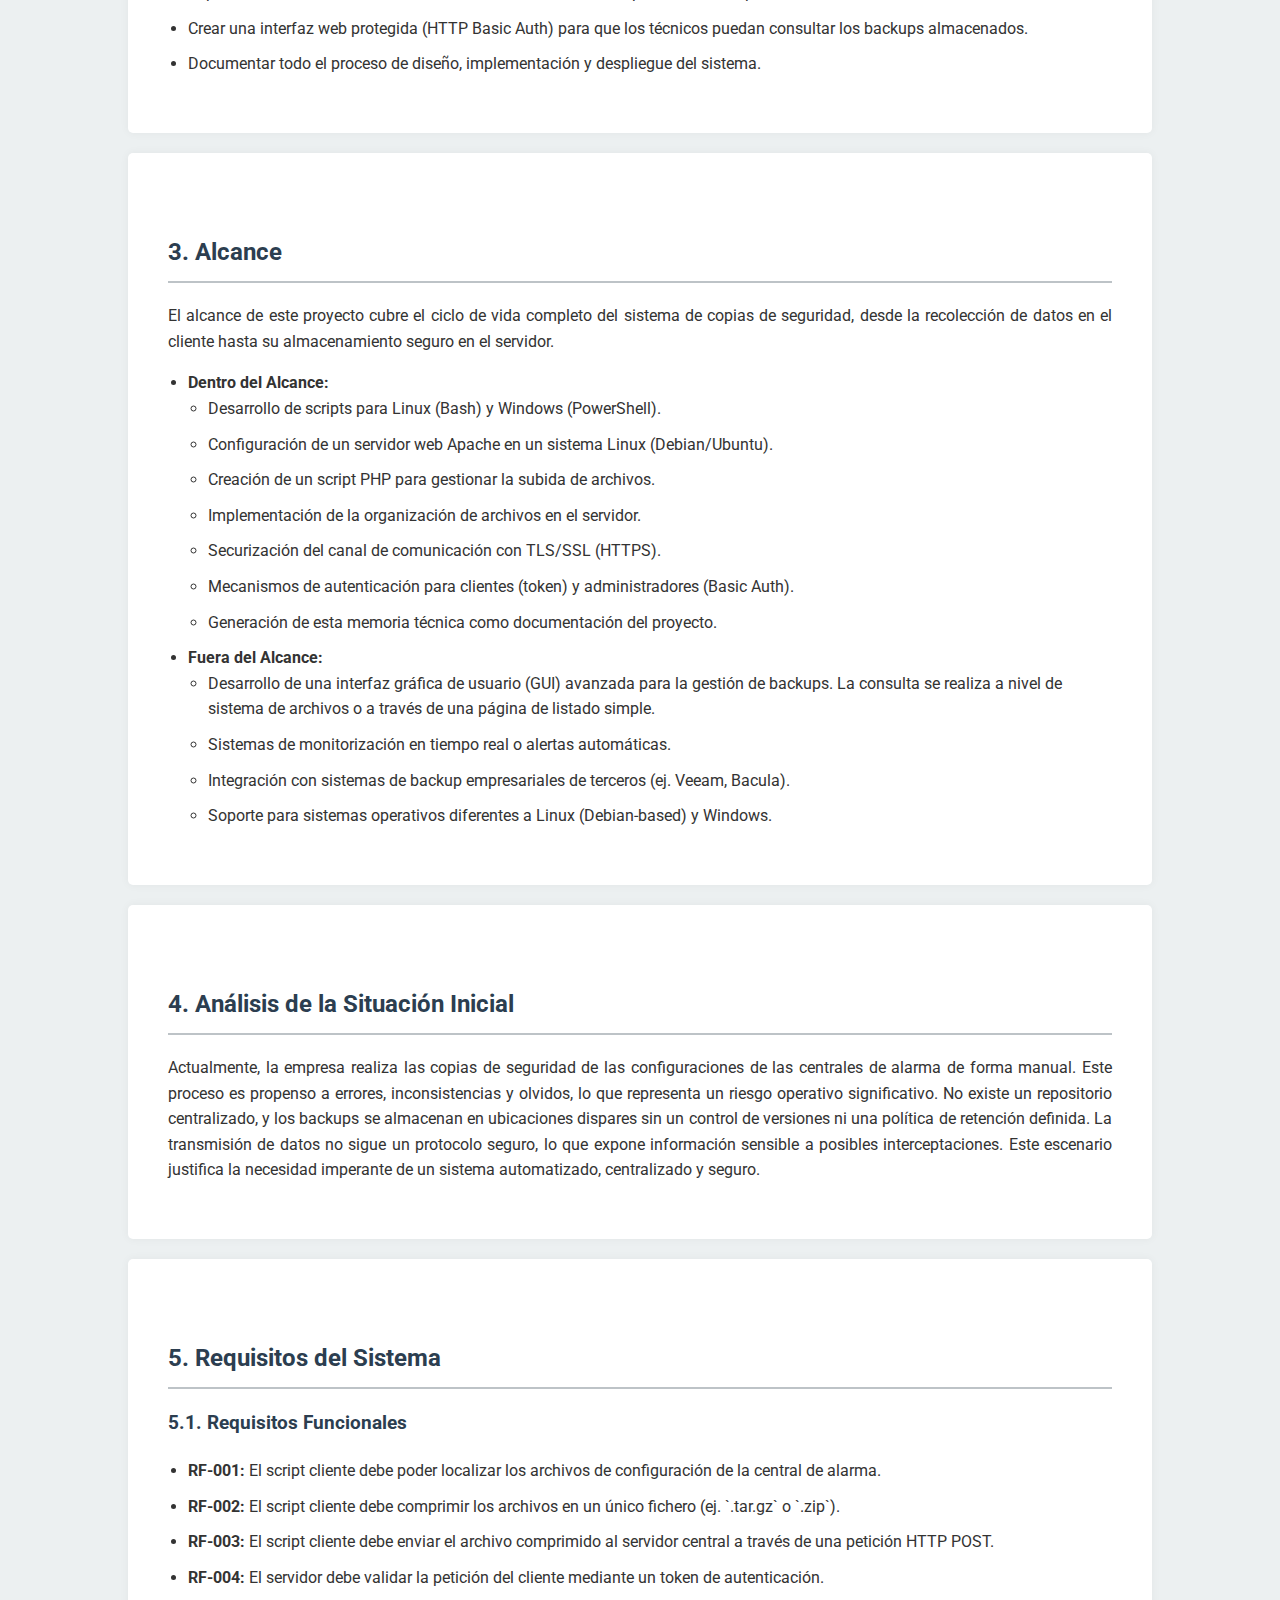
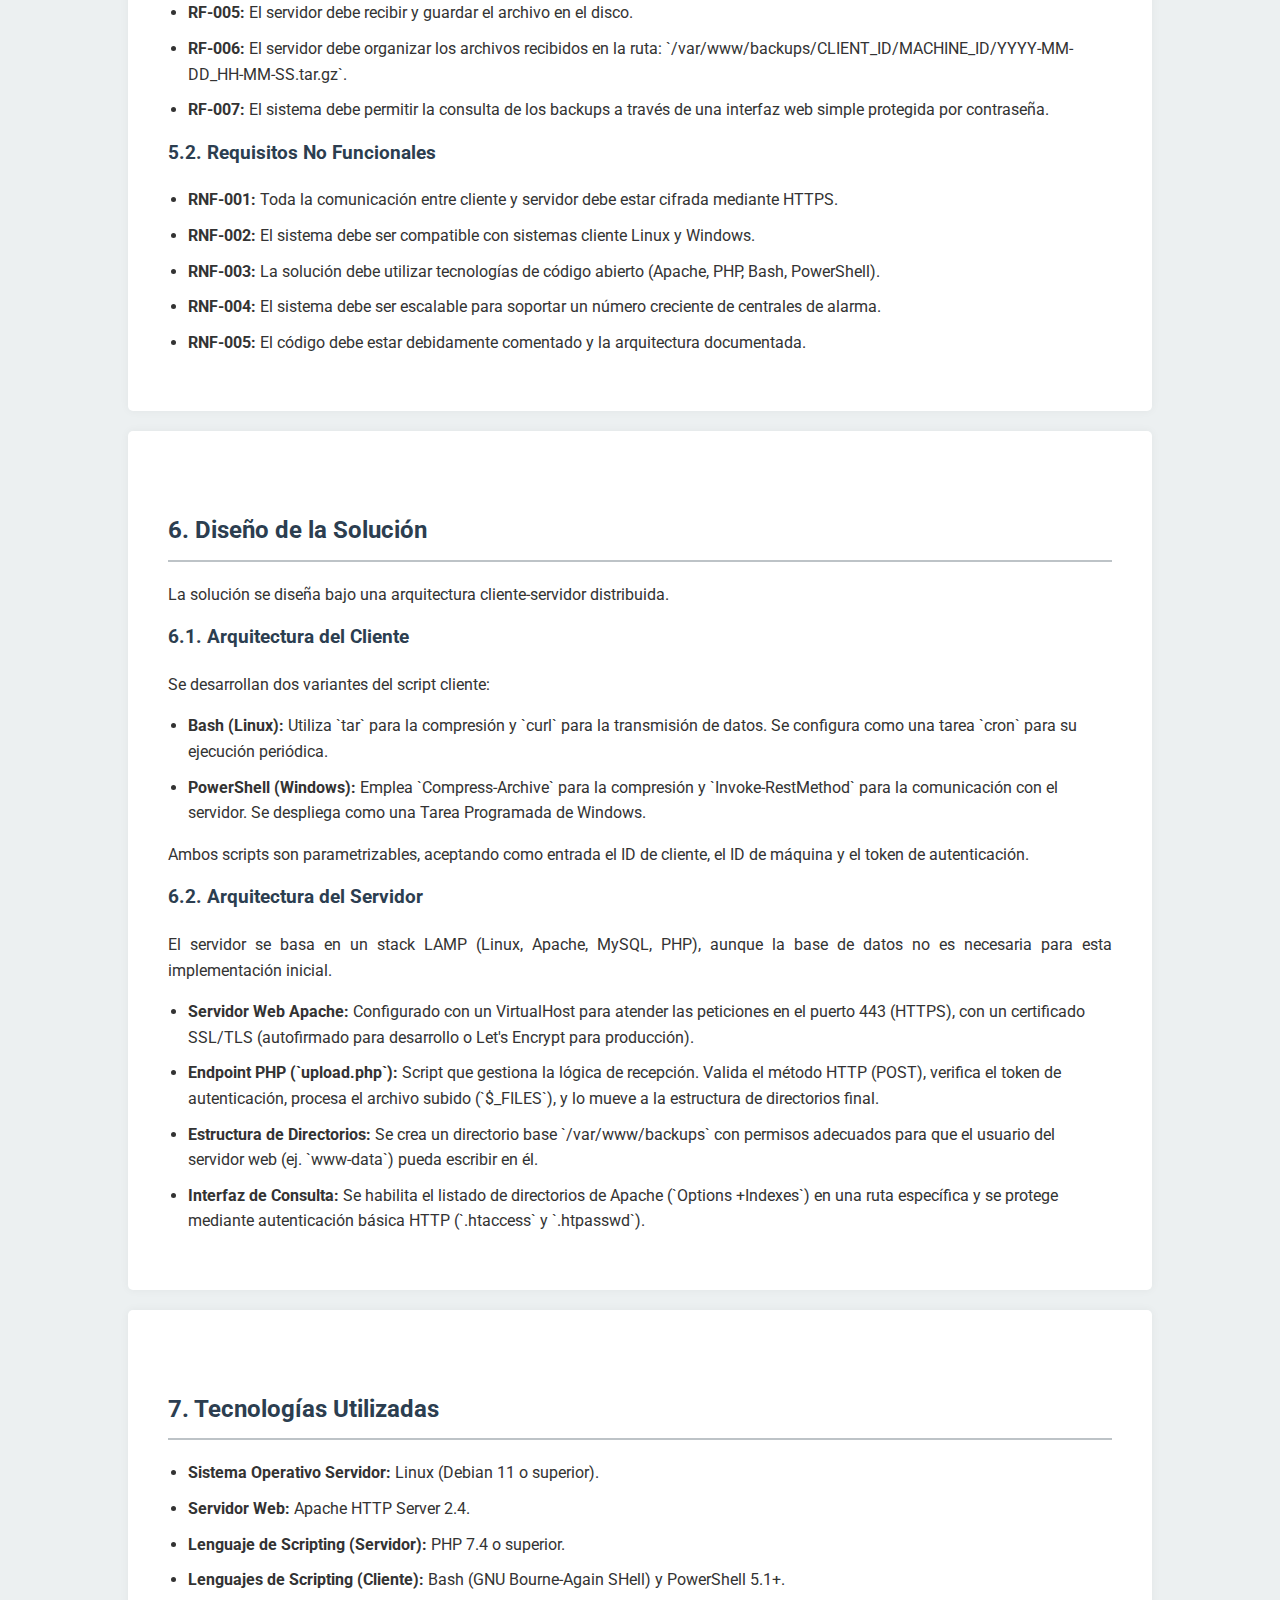
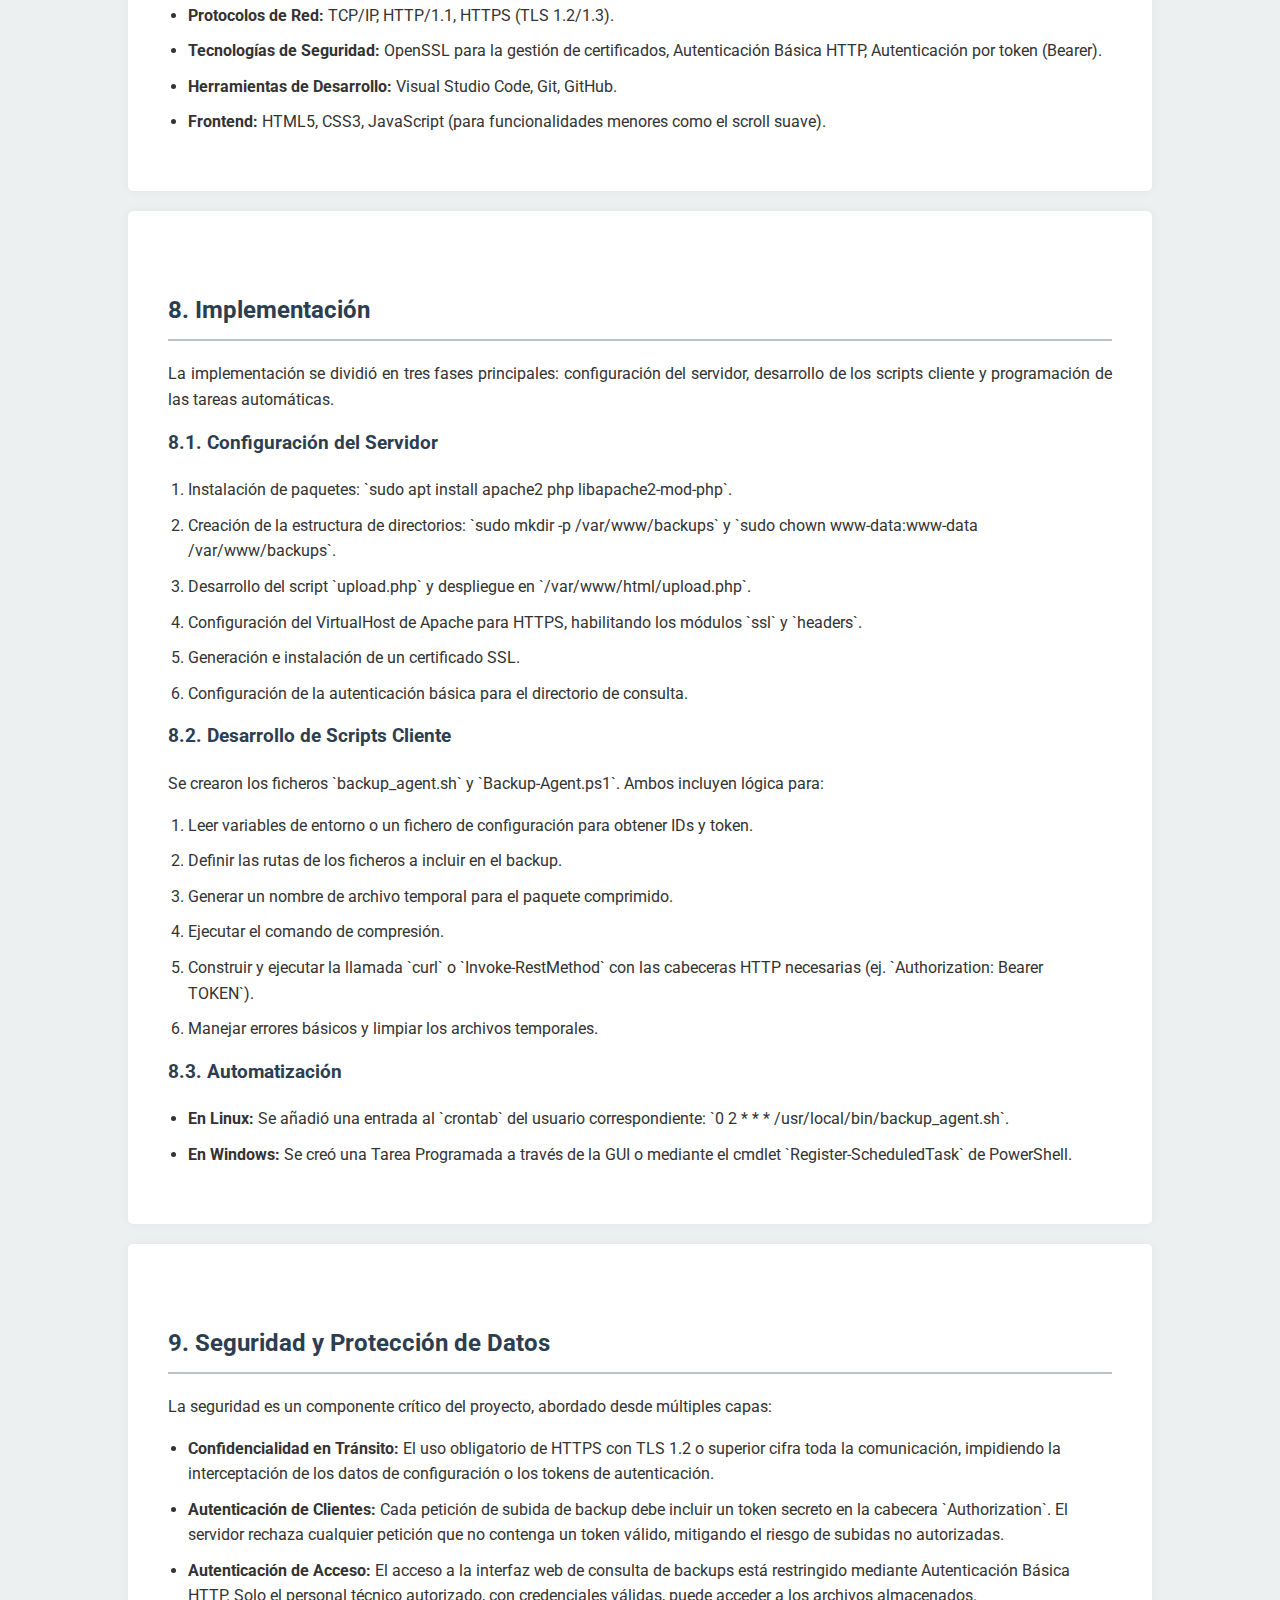
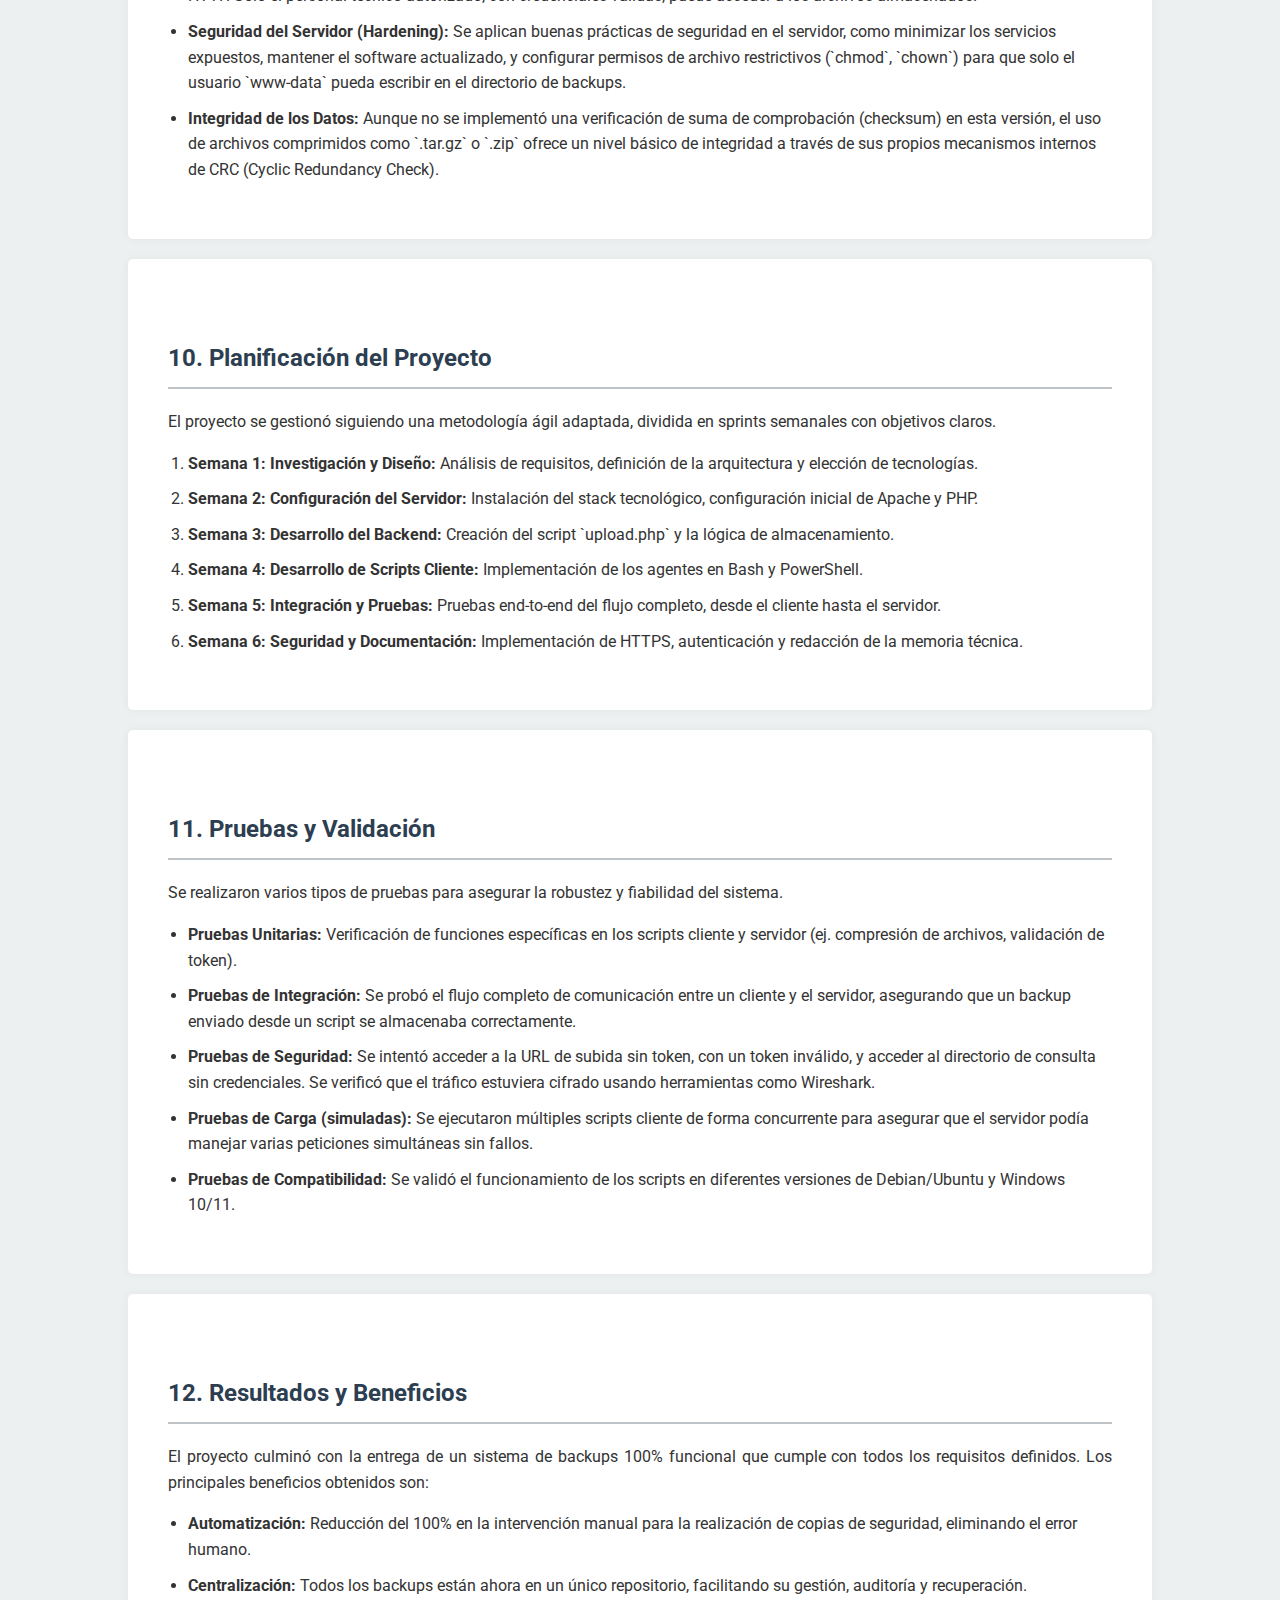
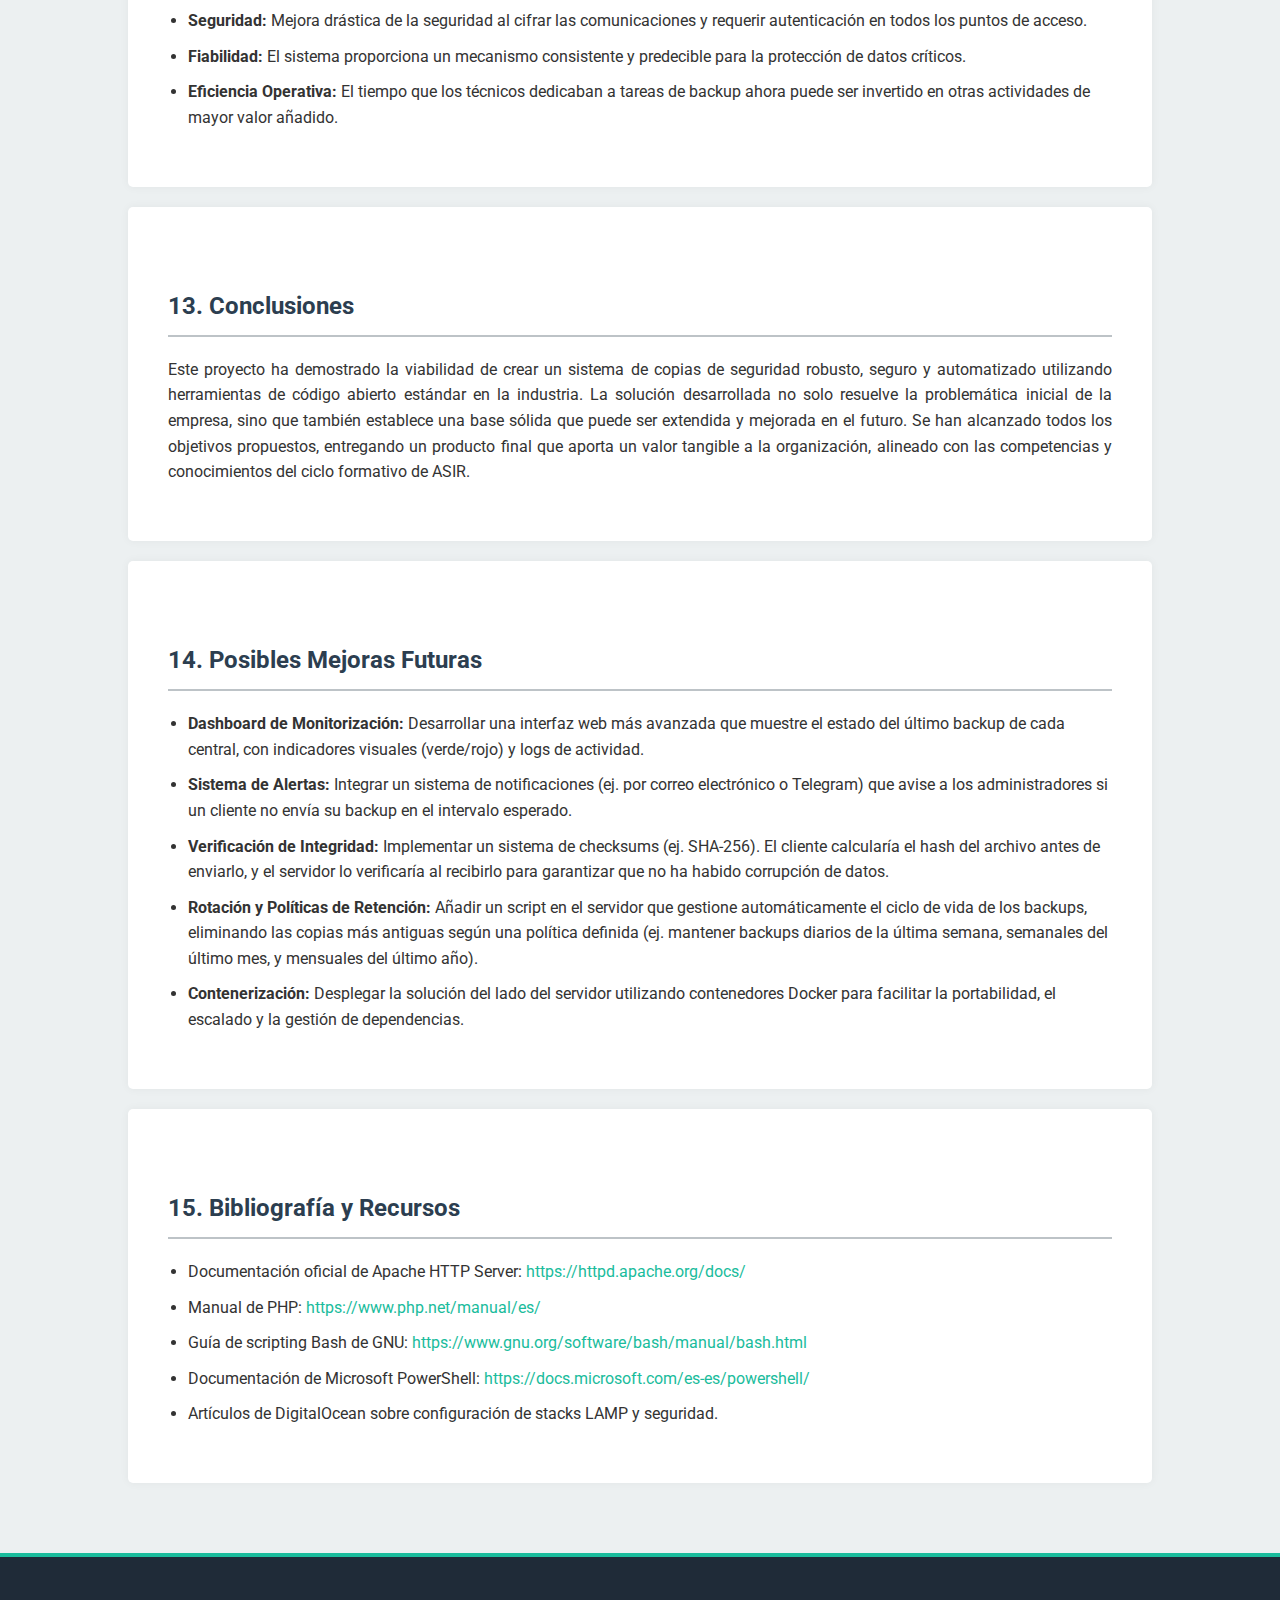
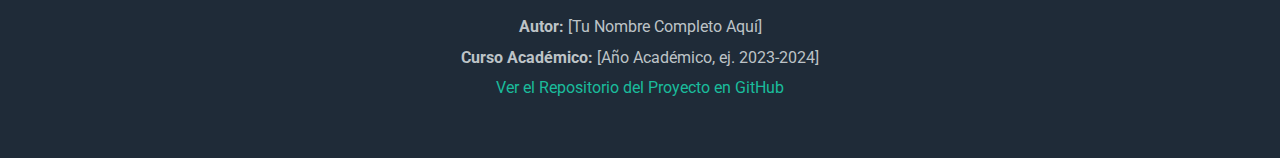
<file: docs/index.html>
<!DOCTYPE html>
<html lang="es">
<head>
    <meta charset="UTF-8">
    <meta name="viewport" content="width=device-width, initial-scale=1.0">
    <title>Proyecto ASIR: Sistema Automatizado de Copias de Seguridad</title>
    <link rel="stylesheet" href="css/style.css">
    <link href="https://fonts.googleapis.com/css2?family=Roboto:wght@300;400;700&display=swap" rel="stylesheet">
</head>
<body>

    <header>
        <div class="container">
            <h1>Memoria Final de Proyecto: Sistema Automatizado de Copias de Seguridad y Gestión Centralizada</h1>
            <p><strong>Ciclo Formativo de Grado Superior:</strong> Administración de Sistemas Informáticos en Red (ASIR)</p>
            <p><strong>Contexto:</strong> Proyecto desarrollado en el marco de una simulación de entorno empresarial real.</p>
        </div>
    </header>

    <nav>
        <div class="container">
            <ul>
                <li><a href="#introduccion">Introducción</a></li>
                <li><a href="#objetivos">Objetivos</a></li>
                <li><a href="#alcance">Alcance</a></li>
                <li><a href="#analisis">Análisis</a></li>
                <li><a href="#requisitos">Requisitos</a></li>
                <li><a href="#diseno">Diseño</a></li>
                <li><a href="#tecnologias">Tecnologías</a></li>
                <li><a href="#implementacion">Implementación</a></li>
                <li><a href="#seguridad">Seguridad</a></li>
                <li><a href="#planificacion">Planificación</a></li>
                <li><a href="#pruebas">Pruebas</a></li>
                <li><a href="#resultados">Resultados</a></li>
                <li><a href="#conclusiones">Conclusiones</a></li>
                <li><a href="#mejoras">Mejoras</a></li>
                <li><a href="#bibliografia">Bibliografía</a></li>
            </ul>
        </div>
    </nav>

    <main class="container">
        <section id="introduccion">
            <h2>1. Introducción</h2>
            <p>En el panorama actual de la tecnología de la información, la integridad y disponibilidad de los datos son pilares fundamentales para la continuidad operativa de cualquier organización. La pérdida de configuraciones críticas en sistemas de seguridad, como las centrales de alarma, puede derivar en brechas de seguridad, interrupciones del servicio y costes económicos significativos. Este proyecto aborda esta problemática mediante el diseño y la implementación de un "Sistema Automatizado de Copias de Seguridad y Gestión Centralizada de Configuraciones de Centrales de Alarma".</p>
            <p>La solución propuesta se basa en una arquitectura cliente-servidor robusta y escalable. Los clientes, desplegados en los sistemas operativos de las centrales de alarma (Linux y Windows), ejecutan scripts (Bash y PowerShell) de forma programada para recopilar, comprimir y transmitir de forma segura las configuraciones a un servidor central. El servidor, un sistema Linux con un stack Apache y PHP, recibe, valida y organiza estos backups en una estructura de directorios lógica, facilitando su gestión y recuperación. Este documento constituye la memoria técnica del proyecto, detallando cada fase de su ciclo de vida, desde el análisis de requisitos hasta la validación final.</p>
        </section>

        <section id="objetivos">
            <h2>2. Objetivos</h2>
            <p>El objetivo principal de este proyecto es garantizar la resiliencia y la recuperabilidad de las configuraciones de las centrales de alarma mediante la automatización del proceso de backup.</p>
            <h3>2.1. Objetivos Generales</h3>
            <ul>
                <li>Desarrollar un sistema centralizado para la recolección y almacenamiento de copias de seguridad.</li>
                <li>Automatizar completamente el proceso de backup para eliminar la intervención manual y reducir el riesgo de error humano.</li>
                <li>Garantizar la seguridad en la transmisión y el almacenamiento de los datos de configuración.</li>
            </ul>
            <h3>2.2. Objetivos Específicos</h3>
            <ul>
                <li>Crear scripts cliente compatibles con sistemas operativos Linux (Bash) y Windows (PowerShell).</li>
                <li>Implementar un servidor web con un endpoint específico (PHP) para la recepción de los archivos de backup.</li>
                <li>Diseñar una estructura de directorios lógica en el servidor para organizar los backups por cliente, máquina y fecha.</li>
                <li>Asegurar la comunicación entre cliente y servidor mediante el protocolo HTTPS.</li>
                <li>Implementar un mecanismo de autenticación basado en token para validar las peticiones de los clientes.</li>
                <li>Crear una interfaz web protegida (HTTP Basic Auth) para que los técnicos puedan consultar los backups almacenados.</li>
                <li>Documentar todo el proceso de diseño, implementación y despliegue del sistema.</li>
            </ul>
        </section>

        <section id="alcance">
            <h2>3. Alcance</h2>
            <p>El alcance de este proyecto cubre el ciclo de vida completo del sistema de copias de seguridad, desde la recolección de datos en el cliente hasta su almacenamiento seguro en el servidor.</p>
            <ul>
                <li><strong>Dentro del Alcance:</strong>
                    <ul>
                        <li>Desarrollo de scripts para Linux (Bash) y Windows (PowerShell).</li>
                        <li>Configuración de un servidor web Apache en un sistema Linux (Debian/Ubuntu).</li>
                        <li>Creación de un script PHP para gestionar la subida de archivos.</li>
                        <li>Implementación de la organización de archivos en el servidor.</li>
                        <li>Securización del canal de comunicación con TLS/SSL (HTTPS).</li>
                        <li>Mecanismos de autenticación para clientes (token) y administradores (Basic Auth).</li>
                        <li>Generación de esta memoria técnica como documentación del proyecto.</li>
                    </ul>
                </li>
                <li><strong>Fuera del Alcance:</strong>
                    <ul>
                        <li>Desarrollo de una interfaz gráfica de usuario (GUI) avanzada para la gestión de backups. La consulta se realiza a nivel de sistema de archivos o a través de una página de listado simple.</li>
                        <li>Sistemas de monitorización en tiempo real o alertas automáticas.</li>
                        <li>Integración con sistemas de backup empresariales de terceros (ej. Veeam, Bacula).</li>
                        <li>Soporte para sistemas operativos diferentes a Linux (Debian-based) y Windows.</li>
                    </ul>
                </li>
            </ul>
        </section>

        <section id="analisis">
            <h2>4. Análisis de la Situación Inicial</h2>
            <p>Actualmente, la empresa realiza las copias de seguridad de las configuraciones de las centrales de alarma de forma manual. Este proceso es propenso a errores, inconsistencias y olvidos, lo que representa un riesgo operativo significativo. No existe un repositorio centralizado, y los backups se almacenan en ubicaciones dispares sin un control de versiones ni una política de retención definida. La transmisión de datos no sigue un protocolo seguro, lo que expone información sensible a posibles interceptaciones. Este escenario justifica la necesidad imperante de un sistema automatizado, centralizado y seguro.</p>
        </section>

        <section id="requisitos">
            <h2>5. Requisitos del Sistema</h2>
            <h3>5.1. Requisitos Funcionales</h3>
            <ul>
                <li><strong>RF-001:</strong> El script cliente debe poder localizar los archivos de configuración de la central de alarma.</li>
                <li><strong>RF-002:</strong> El script cliente debe comprimir los archivos en un único fichero (ej. `.tar.gz` o `.zip`).</li>
                <li><strong>RF-003:</strong> El script cliente debe enviar el archivo comprimido al servidor central a través de una petición HTTP POST.</li>
                <li><strong>RF-004:</strong> El servidor debe validar la petición del cliente mediante un token de autenticación.</li>
                <li><strong>RF-005:</strong> El servidor debe recibir y guardar el archivo en el disco.</li>
                <li><strong>RF-006:</strong> El servidor debe organizar los archivos recibidos en la ruta: `/var/www/backups/CLIENT_ID/MACHINE_ID/YYYY-MM-DD_HH-MM-SS.tar.gz`.</li>
                <li><strong>RF-007:</strong> El sistema debe permitir la consulta de los backups a través de una interfaz web simple protegida por contraseña.</li>
            </ul>
            <h3>5.2. Requisitos No Funcionales</h3>
            <ul>
                <li><strong>RNF-001:</strong> Toda la comunicación entre cliente y servidor debe estar cifrada mediante HTTPS.</li>
                <li><strong>RNF-002:</strong> El sistema debe ser compatible con sistemas cliente Linux y Windows.</li>
                <li><strong>RNF-003:</strong> La solución debe utilizar tecnologías de código abierto (Apache, PHP, Bash, PowerShell).</li>
                <li><strong>RNF-004:</strong> El sistema debe ser escalable para soportar un número creciente de centrales de alarma.</li>
                <li><strong>RNF-005:</strong> El código debe estar debidamente comentado y la arquitectura documentada.</li>
            </ul>
        </section>

        <section id="diseno">
            <h2>6. Diseño de la Solución</h2>
            <p>La solución se diseña bajo una arquitectura cliente-servidor distribuida.</p>
            <h3>6.1. Arquitectura del Cliente</h3>
            <p>Se desarrollan dos variantes del script cliente:</p>
            <ul>
                <li><strong>Bash (Linux):</strong> Utiliza `tar` para la compresión y `curl` para la transmisión de datos. Se configura como una tarea `cron` para su ejecución periódica.</li>
                <li><strong>PowerShell (Windows):</strong> Emplea `Compress-Archive` para la compresión y `Invoke-RestMethod` para la comunicación con el servidor. Se despliega como una Tarea Programada de Windows.</li>
            </ul>
            <p>Ambos scripts son parametrizables, aceptando como entrada el ID de cliente, el ID de máquina y el token de autenticación.</p>
            <h3>6.2. Arquitectura del Servidor</h3>
            <p>El servidor se basa en un stack LAMP (Linux, Apache, MySQL, PHP), aunque la base de datos no es necesaria para esta implementación inicial.</p>
            <ul>
                <li><strong>Servidor Web Apache:</strong> Configurado con un VirtualHost para atender las peticiones en el puerto 443 (HTTPS), con un certificado SSL/TLS (autofirmado para desarrollo o Let's Encrypt para producción).</li>
                <li><strong>Endpoint PHP (`upload.php`):</strong> Script que gestiona la lógica de recepción. Valida el método HTTP (POST), verifica el token de autenticación, procesa el archivo subido (`$_FILES`), y lo mueve a la estructura de directorios final.</li>
                <li><strong>Estructura de Directorios:</strong> Se crea un directorio base `/var/www/backups` con permisos adecuados para que el usuario del servidor web (ej. `www-data`) pueda escribir en él.</li>
                <li><strong>Interfaz de Consulta:</strong> Se habilita el listado de directorios de Apache (`Options +Indexes`) en una ruta específica y se protege mediante autenticación básica HTTP (`.htaccess` y `.htpasswd`).</li>
            </ul>
        </section>

        <section id="tecnologias">
            <h2>7. Tecnologías Utilizadas</h2>
            <ul>
                <li><strong>Sistema Operativo Servidor:</strong> Linux (Debian 11 o superior).</li>
                <li><strong>Servidor Web:</strong> Apache HTTP Server 2.4.</li>
                <li><strong>Lenguaje de Scripting (Servidor):</strong> PHP 7.4 o superior.</li>
                <li><strong>Lenguajes de Scripting (Cliente):</strong> Bash (GNU Bourne-Again SHell) y PowerShell 5.1+.</li>
                <li><strong>Protocolos de Red:</strong> TCP/IP, HTTP/1.1, HTTPS (TLS 1.2/1.3).</li>
                <li><strong>Tecnologías de Seguridad:</strong> OpenSSL para la gestión de certificados, Autenticación Básica HTTP, Autenticación por token (Bearer).</li>
                <li><strong>Herramientas de Desarrollo:</strong> Visual Studio Code, Git, GitHub.</li>
                <li><strong>Frontend:</strong> HTML5, CSS3, JavaScript (para funcionalidades menores como el scroll suave).</li>
            </ul>
        </section>

        <section id="implementacion">
            <h2>8. Implementación</h2>
            <p>La implementación se dividió en tres fases principales: configuración del servidor, desarrollo de los scripts cliente y programación de las tareas automáticas.</p>
            <h3>8.1. Configuración del Servidor</h3>
            <ol>
                <li>Instalación de paquetes: `sudo apt install apache2 php libapache2-mod-php`.</li>
                <li>Creación de la estructura de directorios: `sudo mkdir -p /var/www/backups` y `sudo chown www-data:www-data /var/www/backups`.</li>
                <li>Desarrollo del script `upload.php` y despliegue en `/var/www/html/upload.php`.</li>
                <li>Configuración del VirtualHost de Apache para HTTPS, habilitando los módulos `ssl` y `headers`.</li>
                <li>Generación e instalación de un certificado SSL.</li>
                <li>Configuración de la autenticación básica para el directorio de consulta.</li>
            </ol>
            <h3>8.2. Desarrollo de Scripts Cliente</h3>
            <p>Se crearon los ficheros `backup_agent.sh` y `Backup-Agent.ps1`. Ambos incluyen lógica para:
            <ol>
                <li>Leer variables de entorno o un fichero de configuración para obtener IDs y token.</li>
                <li>Definir las rutas de los ficheros a incluir en el backup.</li>
                <li>Generar un nombre de archivo temporal para el paquete comprimido.</li>
                <li>Ejecutar el comando de compresión.</li>
                <li>Construir y ejecutar la llamada `curl` o `Invoke-RestMethod` con las cabeceras HTTP necesarias (ej. `Authorization: Bearer TOKEN`).</li>
                <li>Manejar errores básicos y limpiar los archivos temporales.</li>
            </ol>
            <h3>8.3. Automatización</h3>
            <ul>
                <li><strong>En Linux:</strong> Se añadió una entrada al `crontab` del usuario correspondiente: `0 2 * * * /usr/local/bin/backup_agent.sh`.</li>
                <li><strong>En Windows:</strong> Se creó una Tarea Programada a través de la GUI o mediante el cmdlet `Register-ScheduledTask` de PowerShell.</li>
            </ul>
        </section>

        <section id="seguridad">
            <h2>9. Seguridad y Protección de Datos</h2>
            <p>La seguridad es un componente crítico del proyecto, abordado desde múltiples capas:</p>
            <ul>
                <li><strong>Confidencialidad en Tránsito:</strong> El uso obligatorio de HTTPS con TLS 1.2 o superior cifra toda la comunicación, impidiendo la interceptación de los datos de configuración o los tokens de autenticación.</li>
                <li><strong>Autenticación de Clientes:</strong> Cada petición de subida de backup debe incluir un token secreto en la cabecera `Authorization`. El servidor rechaza cualquier petición que no contenga un token válido, mitigando el riesgo de subidas no autorizadas.</li>
                <li><strong>Autenticación de Acceso:</strong> El acceso a la interfaz web de consulta de backups está restringido mediante Autenticación Básica HTTP. Solo el personal técnico autorizado, con credenciales válidas, puede acceder a los archivos almacenados.</li>
                <li><strong>Seguridad del Servidor (Hardening):</strong> Se aplican buenas prácticas de seguridad en el servidor, como minimizar los servicios expuestos, mantener el software actualizado, y configurar permisos de archivo restrictivos (`chmod`, `chown`) para que solo el usuario `www-data` pueda escribir en el directorio de backups.</li>
                <li><strong>Integridad de los Datos:</strong> Aunque no se implementó una verificación de suma de comprobación (checksum) en esta versión, el uso de archivos comprimidos como `.tar.gz` o `.zip` ofrece un nivel básico de integridad a través de sus propios mecanismos internos de CRC (Cyclic Redundancy Check).</li>
            </ul>
        </section>

        <section id="planificacion">
            <h2>10. Planificación del Proyecto</h2>
            <p>El proyecto se gestionó siguiendo una metodología ágil adaptada, dividida en sprints semanales con objetivos claros.</p>
            <ol>
                <li><strong>Semana 1: Investigación y Diseño:</strong> Análisis de requisitos, definición de la arquitectura y elección de tecnologías.</li>
                <li><strong>Semana 2: Configuración del Servidor:</strong> Instalación del stack tecnológico, configuración inicial de Apache y PHP.</li>
                <li><strong>Semana 3: Desarrollo del Backend:</strong> Creación del script `upload.php` y la lógica de almacenamiento.</li>
                <li><strong>Semana 4: Desarrollo de Scripts Cliente:</strong> Implementación de los agentes en Bash y PowerShell.</li>
                <li><strong>Semana 5: Integración y Pruebas:</strong> Pruebas end-to-end del flujo completo, desde el cliente hasta el servidor.</li>
                <li><strong>Semana 6: Seguridad y Documentación:</strong> Implementación de HTTPS, autenticación y redacción de la memoria técnica.</li>
            </ol>
        </section>

        <section id="pruebas">
            <h2>11. Pruebas y Validación</h2>
            <p>Se realizaron varios tipos de pruebas para asegurar la robustez y fiabilidad del sistema.</p>
            <ul>
                <li><strong>Pruebas Unitarias:</strong> Verificación de funciones específicas en los scripts cliente y servidor (ej. compresión de archivos, validación de token).</li>
                <li><strong>Pruebas de Integración:</strong> Se probó el flujo completo de comunicación entre un cliente y el servidor, asegurando que un backup enviado desde un script se almacenaba correctamente.</li>
                <li><strong>Pruebas de Seguridad:</strong> Se intentó acceder a la URL de subida sin token, con un token inválido, y acceder al directorio de consulta sin credenciales. Se verificó que el tráfico estuviera cifrado usando herramientas como Wireshark.</li>
                <li><strong>Pruebas de Carga (simuladas):</strong> Se ejecutaron múltiples scripts cliente de forma concurrente para asegurar que el servidor podía manejar varias peticiones simultáneas sin fallos.</li>
                <li><strong>Pruebas de Compatibilidad:</strong> Se validó el funcionamiento de los scripts en diferentes versiones de Debian/Ubuntu y Windows 10/11.</li>
            </ul>
        </section>

        <section id="resultados">
            <h2>12. Resultados y Beneficios</h2>
            <p>El proyecto culminó con la entrega de un sistema de backups 100% funcional que cumple con todos los requisitos definidos. Los principales beneficios obtenidos son:</p>
            <ul>
                <li><strong>Automatización:</strong> Reducción del 100% en la intervención manual para la realización de copias de seguridad, eliminando el error humano.</li>
                <li><strong>Centralización:</strong> Todos los backups están ahora en un único repositorio, facilitando su gestión, auditoría y recuperación.</li>
                <li><strong>Seguridad:</strong> Mejora drástica de la seguridad al cifrar las comunicaciones y requerir autenticación en todos los puntos de acceso.</li>
                <li><strong>Fiabilidad:</strong> El sistema proporciona un mecanismo consistente y predecible para la protección de datos críticos.</li>
                <li><strong>Eficiencia Operativa:</strong> El tiempo que los técnicos dedicaban a tareas de backup ahora puede ser invertido en otras actividades de mayor valor añadido.</li>
            </ul>
        </section>

        <section id="conclusiones">
            <h2>13. Conclusiones</h2>
            <p>Este proyecto ha demostrado la viabilidad de crear un sistema de copias de seguridad robusto, seguro y automatizado utilizando herramientas de código abierto estándar en la industria. La solución desarrollada no solo resuelve la problemática inicial de la empresa, sino que también establece una base sólida que puede ser extendida y mejorada en el futuro. Se han alcanzado todos los objetivos propuestos, entregando un producto final que aporta un valor tangible a la organización, alineado con las competencias y conocimientos del ciclo formativo de ASIR.</p>
        </section>

        <section id="mejoras">
            <h2>14. Posibles Mejoras Futuras</h2>
            <ul>
                <li><strong>Dashboard de Monitorización:</strong> Desarrollar una interfaz web más avanzada que muestre el estado del último backup de cada central, con indicadores visuales (verde/rojo) y logs de actividad.</li>
                <li><strong>Sistema de Alertas:</strong> Integrar un sistema de notificaciones (ej. por correo electrónico o Telegram) que avise a los administradores si un cliente no envía su backup en el intervalo esperado.</li>
                <li><strong>Verificación de Integridad:</strong> Implementar un sistema de checksums (ej. SHA-256). El cliente calcularía el hash del archivo antes de enviarlo, y el servidor lo verificaría al recibirlo para garantizar que no ha habido corrupción de datos.</li>
                <li><strong>Rotación y Políticas de Retención:</strong> Añadir un script en el servidor que gestione automáticamente el ciclo de vida de los backups, eliminando las copias más antiguas según una política definida (ej. mantener backups diarios de la última semana, semanales del último mes, y mensuales del último año).</li>
                <li><strong>Contenerización:</strong> Desplegar la solución del lado del servidor utilizando contenedores Docker para facilitar la portabilidad, el escalado y la gestión de dependencias.</li>
            </ul>
        </section>

        <section id="bibliografia">
            <h2>15. Bibliografía y Recursos</h2>
            <ul>
                <li>Documentación oficial de Apache HTTP Server: <a href="https://httpd.apache.org/docs/" target="_blank">https://httpd.apache.org/docs/</a></li>
                <li>Manual de PHP: <a href="https://www.php.net/manual/es/" target="_blank">https://www.php.net/manual/es/</a></li>
                <li>Guía de scripting Bash de GNU: <a href="https://www.gnu.org/software/bash/manual/bash.html" target="_blank">https://www.gnu.org/software/bash/manual/bash.html</a></li>
                <li>Documentación de Microsoft PowerShell: <a href="https://docs.microsoft.com/es-es/powershell/" target="_blank">https://docs.microsoft.com/es-es/powershell/</a></li>
                <li>Artículos de DigitalOcean sobre configuración de stacks LAMP y seguridad.</li>
            </ul>
        </section>
    </main>

    <footer>
        <div class="container">
            <p><strong>Autor:</strong> [Tu Nombre Completo Aquí]</p>
            <p><strong>Curso Académico:</strong> [Año Académico, ej. 2023-2024]</p>
            <p><a href="[URL de tu Repositorio en GitHub]" target="_blank">Ver el Repositorio del Proyecto en GitHub</a></p>
        </div>
    </footer>

    <script src="js/script.js"></script>
    <button id="scrollToTopBtn" title="Volver arriba" aria-label="Volver al inicio de la página">&uarr;</button>
</body>
</html>
</file>
<file: css/style.css>
/* --- Estilos Globales --- */
:root {
    --primary-color: #2c3e50; /* Azul oscuro corporativo */
    --secondary-color: #34495e; /* Azul más claro */
    --accent-color: #1abc9c; /* Verde azulado para acentos */
    --background-color: #ecf0f1; /* Gris claro de fondo */
    --text-color: #333;
    --light-text-color: #fff;
    --border-color: #bdc3c7;
    --header-footer-bg: #1f2b38;
}

html {
    scroll-behavior: smooth;
}

body {
    font-family: 'Roboto', sans-serif;
    line-height: 1.6;
    margin: 0;
    padding: 0;
    background-color: var(--background-color);
    color: var(--text-color);
}

.container {
    width: 80%;
    max-width: 1200px;
    margin: 0 auto;
    padding: 20px 0;
}

h1, h2, h3 {
    color: var(--primary-color);
    margin-top: 0;
}

h2 {
    border-bottom: 2px solid var(--border-color);
    padding-bottom: 10px;
    margin-top: 40px;
}

a {
    color: var(--accent-color);
    text-decoration: none;
}

a:hover {
    text-decoration: underline;
}

ul, ol {
    padding-left: 20px;
}

li {
    margin-bottom: 10px;
}

p {
    text-align: justify;
}

/* --- Encabezado --- */
header {
    background: var(--header-footer-bg);
    color: var(--light-text-color);
    padding: 2rem 0;
    text-align: center;
    border-bottom: 4px solid var(--accent-color);
}

header h1 {
    color: var(--light-text-color);
    margin: 0;
    font-size: 2.5rem;
}

header p {
    text-align: center;
    color: #bdc3c7;
}

/* --- Barra de Navegación --- */
nav {
    background: var(--secondary-color);
    position: sticky;
    top: 0;
    z-index: 1000;
    box-shadow: 0 2px 5px rgba(0,0,0,0.2);
}

nav .container {
    padding: 0;
}

nav ul {
    list-style: none;
    margin: 0;
    padding: 0;
    display: flex;
    justify-content: center;
    flex-wrap: wrap;
}

nav ul li a {
    display: block;
    color: var(--light-text-color);
    padding: 15px 20px;
    transition: background-color 0.3s;
}

nav ul li a:hover {
    background: var(--primary-color);
    text-decoration: none;
}

/* --- Contenido Principal --- */
main section {
    background: #fff;
    padding: 40px;
    margin-bottom: 20px;
    border-radius: 5px;
    box-shadow: 0 0 10px rgba(0,0,0,0.05);
    /* Ajuste para el anclaje del menú fijo */
    scroll-margin-top: 60px;
}

/* --- Pie de Página --- */
footer {
    background: var(--header-footer-bg);
    color: var(--light-text-color);
    text-align: center;
    padding: 2rem 0;
    margin-top: 30px;
    border-top: 4px solid var(--accent-color);
}

footer p {
    margin: 5px 0;
    text-align: center;
    color: #bdc3c7;
}

footer a {
    color: var(--accent-color);
}


/* --- Media Queries para Diseño Responsive --- */

/* Para tabletas */
@media (max-width: 1024px) {
    .container {
        width: 90%;
    }

    header h1 {
        font-size: 2rem;
    }

    nav ul {
        flex-direction: column;
        align-items: center;
    }

    nav ul li a {
        padding: 12px 15px;
        width: 100%;
        text-align: center;
        border-bottom: 1px solid var(--primary-color);
    }

    main section {
        scroll-margin-top: 0; /* En móvil la nav no es tan alta */
    }
}

/* Para dispositivos móviles */
@media (max-width: 768px) {
    header h1 {
        font-size: 1.5rem;
    }

    main section {
        padding: 20px;
    }

    .container {
        width: 95%;
    }

    body {
        font-size: 0.95rem;
    }
}
</file>
<file: docs/css/style.css>
/* --- Estilos Globales --- */
:root {
    --primary-color: #2c3e50; /* Azul oscuro corporativo */
    --secondary-color: #34495e; /* Azul más claro */
    --accent-color: #1abc9c; /* Verde azulado para acentos */
    --background-color: #ecf0f1; /* Gris claro de fondo */
    --text-color: #333;
    --light-text-color: #fff;
    --border-color: #bdc3c7;
    --header-footer-bg: #1f2b38;
}

html {
    scroll-behavior: smooth;
}

body {
    font-family: 'Roboto', sans-serif;
    line-height: 1.6;
    margin: 0;
    padding: 0;
    background-color: var(--background-color);
    color: var(--text-color);
}

.container {
    width: 80%;
    max-width: 1200px;
    margin: 0 auto;
    padding: 20px 0;
}

h1, h2, h3 {
    color: var(--primary-color);
    margin-top: 0;
}

h2 {
    border-bottom: 2px solid var(--border-color);
    padding-bottom: 10px;
    margin-top: 40px;
}

a {
    color: var(--accent-color);
    text-decoration: none;
}

a:hover {
    text-decoration: underline;
}

ul, ol {
    padding-left: 20px;
}

li {
    margin-bottom: 10px;
}

p {
    text-align: justify;
}

/* --- Encabezado --- */
header {
    background: var(--header-footer-bg);
    color: var(--light-text-color);
    padding: 2rem 0;
    text-align: center;
    border-bottom: 4px solid var(--accent-color);
}

header h1 {
    color: var(--light-text-color);
    margin: 0;
    font-size: 2.5rem;
}

header p {
    text-align: center;
    color: #bdc3c7;
}

/* --- Barra de Navegación --- */
nav {
    background: var(--secondary-color);
    position: sticky;
    top: 0;
    z-index: 1000;
    box-shadow: 0 2px 5px rgba(0,0,0,0.2);
}

nav .container {
    padding: 0;
}

nav ul {
    list-style: none;
    margin: 0;
    padding: 0;
    display: flex;
    justify-content: center;
    flex-wrap: wrap;
}

nav ul li a {
    display: block;
    color: var(--light-text-color);
    padding: 15px 20px;
    transition: background-color 0.3s;
}

nav ul li a:hover,
nav ul li a:focus,
nav ul li a.active {
    background: var(--primary-color);
    color: var(--accent-color);
    text-decoration: none;
}

/* --- Contenido Principal --- */
main section {
    background: #fff;
    padding: 40px;
    margin-bottom: 20px;
    border-radius: 5px;
    box-shadow: 0 0 10px rgba(0,0,0,0.05);
    /* Ajuste para el anclaje del menú fijo */
    scroll-margin-top: 60px;
}

/* --- Pie de Página --- */
footer {
    background: var(--header-footer-bg);
    color: var(--light-text-color);
    text-align: center;
    padding: 2rem 0;
    margin-top: 30px;
    border-top: 4px solid var(--accent-color);
}

footer p {
    margin: 5px 0;
    text-align: center;
    color: #bdc3c7;
}

footer a {
    color: var(--accent-color);
}

/* --- Botón Scroll-to-Top --- */
#scrollToTopBtn {
    position: fixed;
    bottom: 20px;
    right: 30px;
    z-index: 100;
    border: none;
    outline: none;
    background-color: var(--accent-color);
    color: var(--light-text-color);
    cursor: pointer;
    padding: 15px;
    border-radius: 50%;
    font-size: 18px;
    line-height: 1;
    width: 50px;
    height: 50px;
    text-align: center;
    box-shadow: 0 4px 8px rgba(0, 0, 0, 0.2);

    /* Estado inicial (oculto) */
    opacity: 0;
    visibility: hidden;
    transform: translateY(20px); /* Desplazado hacia abajo */
    transition: opacity 0.3s ease-in-out, transform 0.3s ease-in-out, visibility 0.3s;
}

#scrollToTopBtn.is-visible {
    /* Estado final (visible) */
    opacity: 1;
    visibility: visible;
    transform: translateY(0); /* Posición original */
}

#scrollToTopBtn:hover {
    background-color: var(--primary-color);
}


/* --- Media Queries para Diseño Responsive --- */

/* Para tabletas */
@media (max-width: 1024px) {
    .container {
        width: 90%;
    }

    header h1 {
        font-size: 2rem;
    }

    nav ul {
        flex-direction: column;
        align-items: center;
    }

    nav ul li a {
        padding: 12px 15px;
        width: 100%;
        text-align: center;
        border-bottom: 1px solid var(--primary-color);
    }

    main section {
        scroll-margin-top: 0; /* En móvil la nav no es tan alta */
    }
}

/* Para dispositivos móviles */
@media (max-width: 768px) {
    header h1 {
        font-size: 1.5rem;
    }

    main section {
        padding: 20px;
    }

    .container {
        width: 95%;
    }

    body {
        font-size: 0.95rem;
    }
}
</file>
